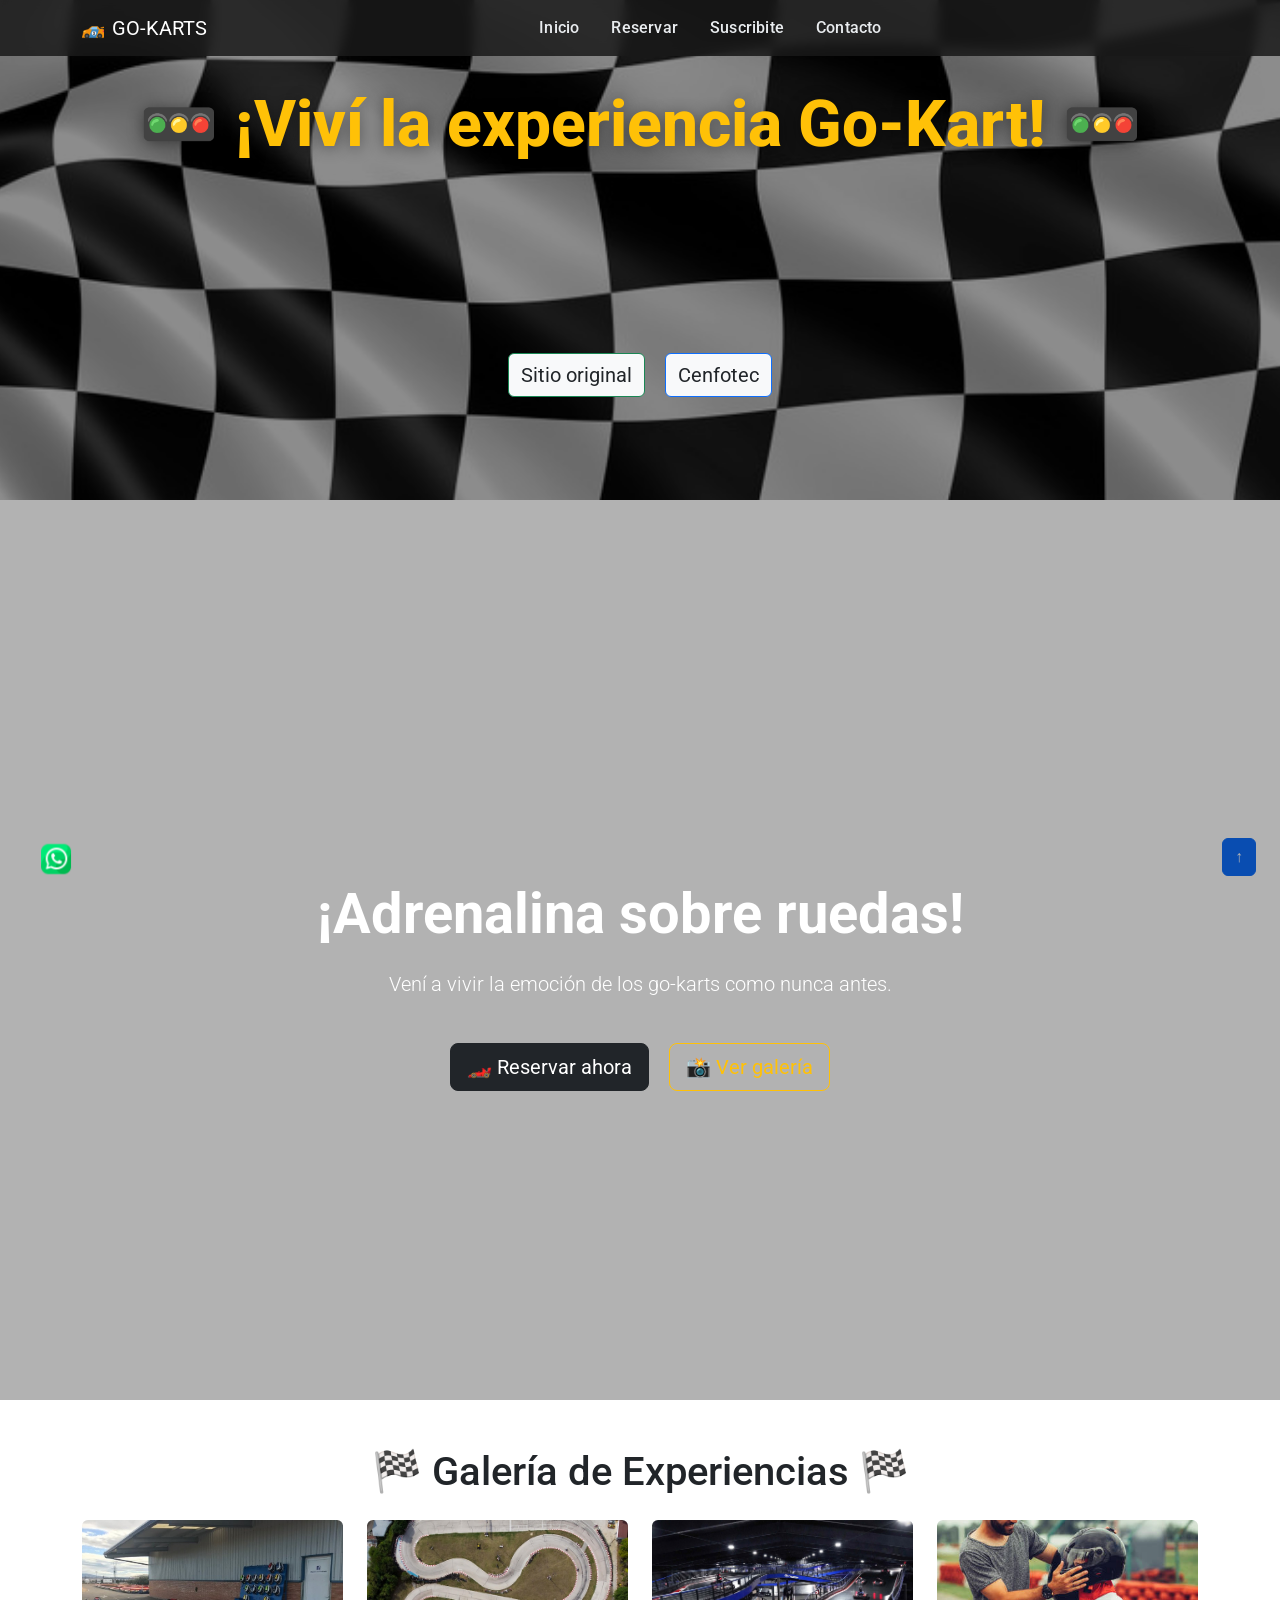
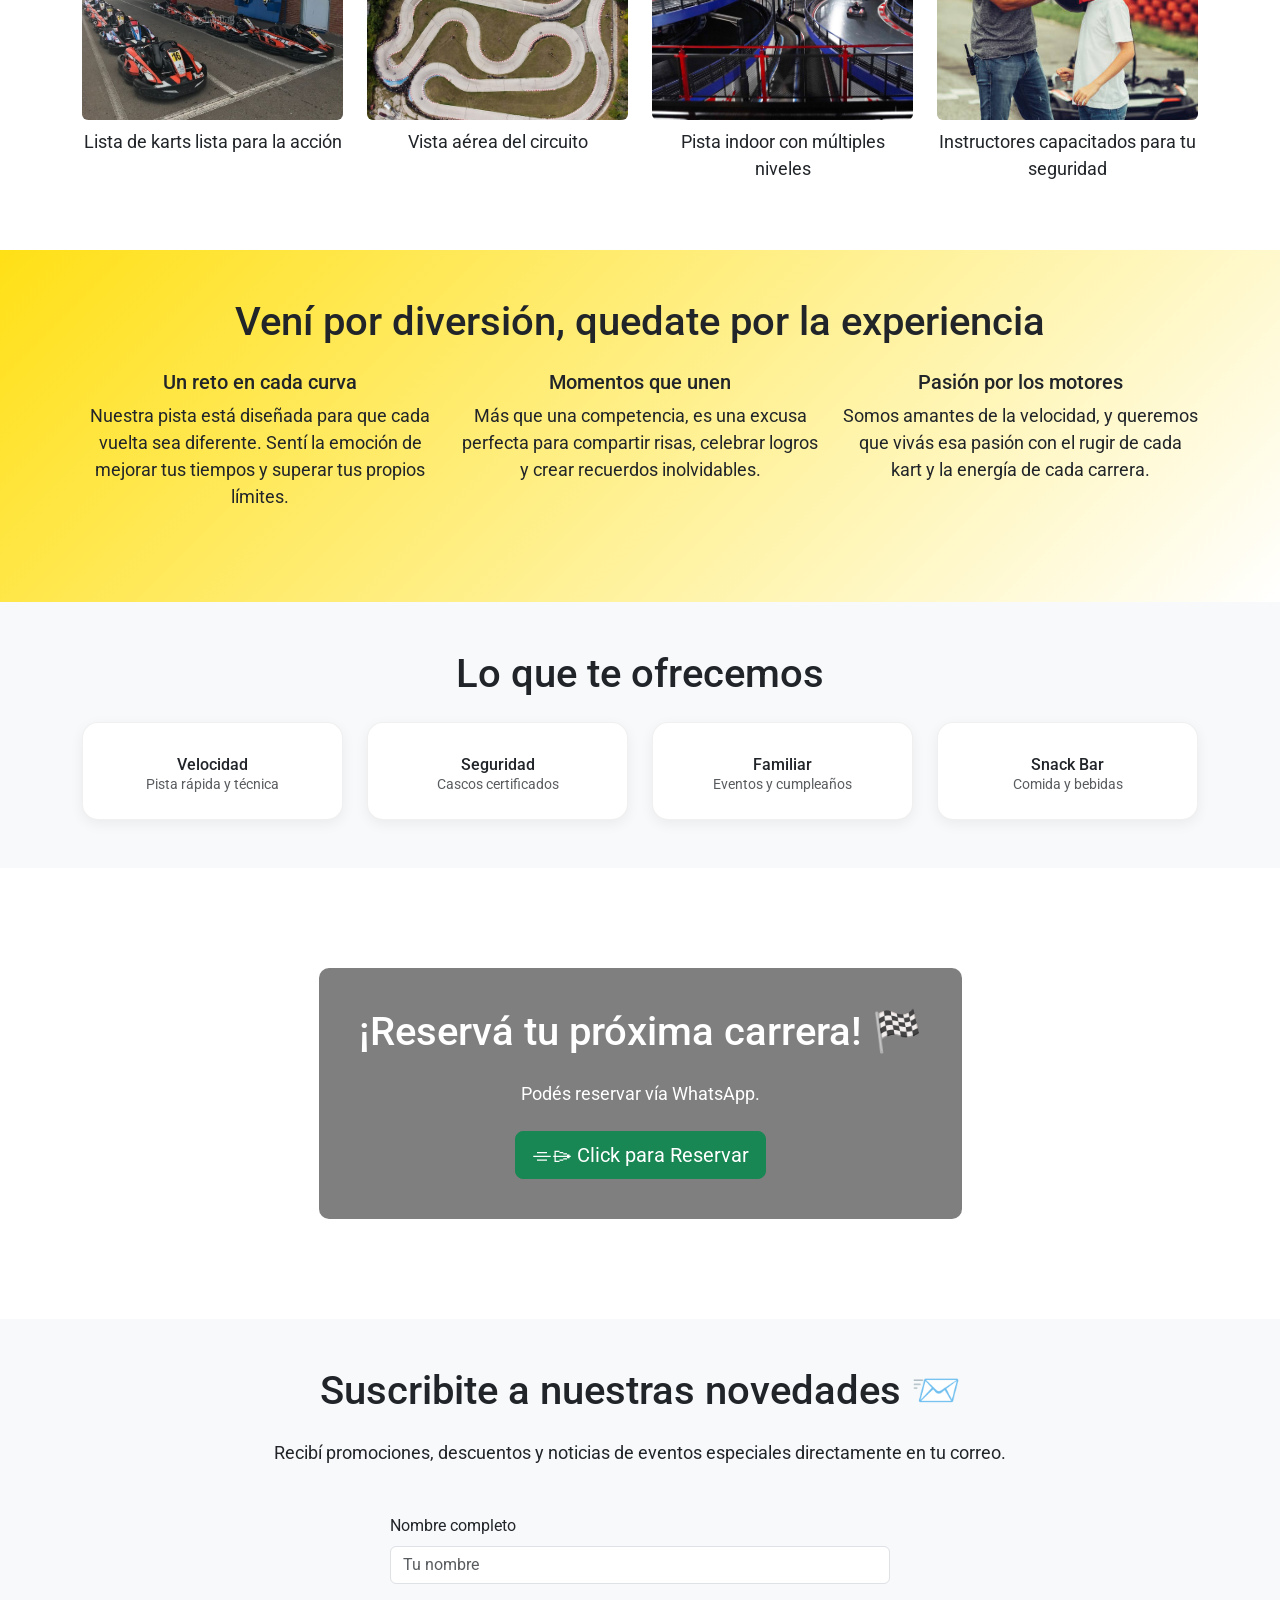
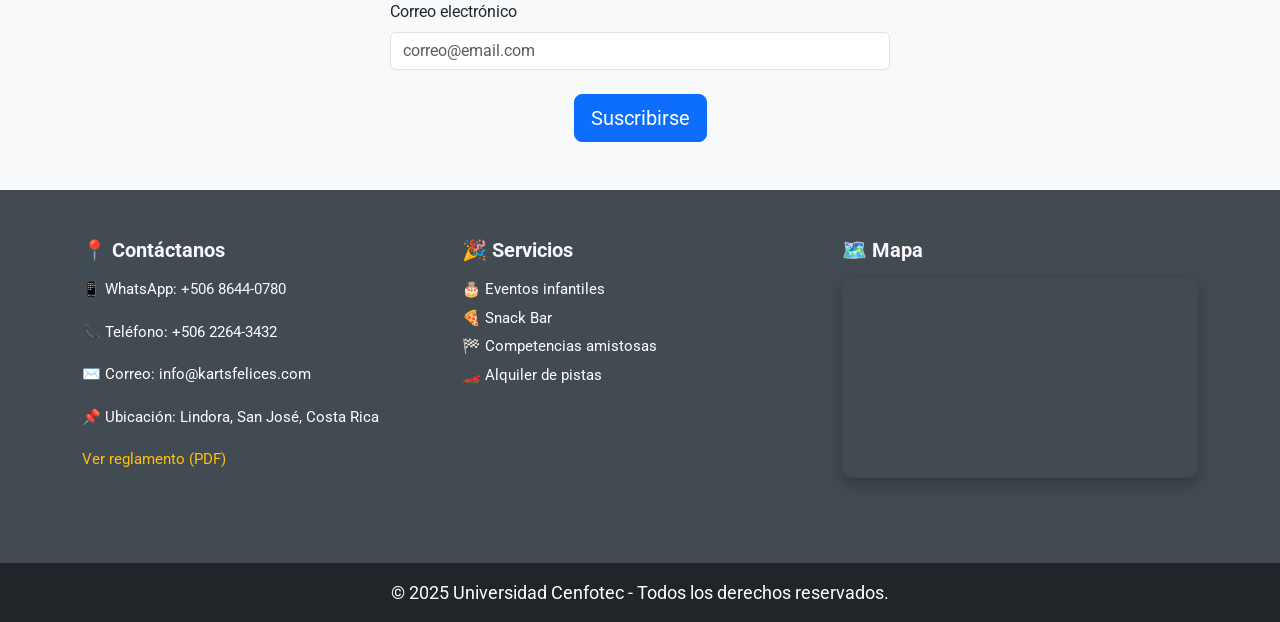
<file: Examen/index.html>
<!DOCTYPE html>
<html lang="es">
<head>
  <meta charset="UTF-8" />
  <meta name="viewport" content="width=device-width, initial-scale=1.0" />
  <title>Examen Go Karts Johnny</title>

  <!-- Favicon -->
  <link href="imagenes/favicon.png" rel="icon" />

  <!-- Bootstrap 5 CSS -->
  <link href="https://cdn.jsdelivr.net/npm/bootstrap@5.3.2/dist/css/bootstrap.min.css" rel="stylesheet" />

  <!-- Animate.css -->
  <link rel="stylesheet" href="https://cdnjs.cloudflare.com/ajax/libs/animate.css/4.1.1/animate.min.css" />

  <!-- Google Font (opcional) -->
  <link href="https://fonts.googleapis.com/css2?family=Roboto&display=swap" rel="stylesheet" />

  <!-- Iconos Unicons -->
  <link rel="stylesheet" href="https://unicons.iconscout.com/release/v4.0.0/css/line.css" />

  <!-- CSS personalizado -->
  <link rel="stylesheet" href="css/estilos.css" />
</head>

<body>

  <!-- NAVBAR (Hamburguesa) -->
  <nav class="navbar navbar-expand-lg navbar-dark bg-dark fixed-top" role="navigation" aria-label="Navegación principal">
    <div class="container">
      <a class="navbar-brand d-flex align-items-center" href="#inicio">
        <img src="imagenes/favicon.png" alt="" width="22" height="22" class="me-2"> GO-KARTS
      </a>

      <button class="navbar-toggler shadow-none" type="button" data-bs-toggle="collapse" data-bs-target="#navbarNav"
        aria-controls="navbarNav" aria-expanded="false" aria-label="Abrir menú">
        <span class="navbar-toggler-icon"></span>
      </button>

      <div class="collapse navbar-collapse justify-content-center" id="navbarNav">
        <ul class="navbar-nav gap-3">
          <li class="nav-item"><a class="nav-link" href="#inicio">Inicio</a></li>
          <li class="nav-item"><a class="nav-link" href="#reservar">Reservar</a></li>
          <li class="nav-item"><a class="nav-link" href="#seccion7">Suscribite</a></li>
          <li class="nav-item"><a class="nav-link" href="#contacto">Contacto</a></li>
        </ul>
      </div>
    </div>
  </nav>

  <!-- HEADER -->
  <header class="text-center p-3 text-warning banner-parallax" id="inicio">
    <h1 class="hero-title wow animate__animated animate__zoomIn">🚥 ¡Viví la experiencia Go-Kart! 🚥</h1>
  </header>

  <!-- Submenú con enlaces externos -->
  <nav class="submenu banner-parallax py-2 text-center">
    <a href="https://lvmgp.com/go-karts/" target="_blank" rel="noopener noreferrer"
       class="btn btn-light btn-outline-success fs-5 text-dark wow animate__animated animate__fadeInLeft">
      Sitio original
    </a>
    <a href="https://ucenfotec.ac.cr/" target="_blank" rel="noopener noreferrer"
       class="btn btn-light btn-outline-primary text-dark fs-5 wow animate__animated animate__fadeInRight">
      Cenfotec
    </a>
  </nav>

  <!-- SECCIÓN 1: Banner con video -->
  <section id="seccion1" class="has-nav position-relative" style="height: 100vh; overflow: hidden;">
    <video autoplay muted loop playsinline
           class="w-100 h-100 object-fit-cover position-absolute top-0 start-0" aria-label="Video de fondo">
      <source src="video/banner.mp4" type="video/mp4" />
    </video>

    <!-- Capa oscura -->
    <div class="position-absolute top-0 start-0 w-100 h-100"
         style="background-color: rgba(0,0,0,0.3); z-index:1;"></div>

    <!-- Contenido -->
    <div class="position-relative text-center text-white d-flex flex-column justify-content-center align-items-center h-100 z-2 wow animate__fadeIn">
      <h2 class="display-4 fw-bold animate__animated animate__fadeInUp">¡Adrenalina sobre ruedas!</h2>
      <p class="lead animate__animated animate__fadeInUp">Vení a vivir la emoción de los go-karts como nunca antes.</p>
      <div class="mt-4 botones-landing">
        <a href="#reservar" class="btn btn-dark btn-lg mx-2 animate__animated animate__bounce animate__fast animate__infinite">🏎️ Reservar ahora</a>
        <a href="#galeria" class="btn btn-outline-warning btn-lg mx-2 wow animate__animated animate__pulse animate__delay-600ms animate__delay-2s">📸 Ver galería</a>
      </div>
    </div>
  </section>

  <!-- GALERÍA -->
  <section id="galeria" class="container my-5">
    <h2 class="text-center mb-4 wow animate__animated animate__fadeInDown animate__delay-400ms">🏁 Galería de Experiencias 🏁</h2>
    <div class="row g-4">
      <div class="col-md-6 col-lg-3 text-center wow animate__animated animate__zoomIn" data-wow-delay="0.1s">
        <img src="imagenes/karts.jpg" alt="Karts listos para arrancar" class="img-fluid rounded galeria-img" loading="lazy" />
        <p class="galeria-caption mt-2">Lista de karts lista para la acción</p>
      </div>
      <div class="col-md-6 col-lg-3 text-center wow animate__animated animate__zoomIn" data-wow-delay="0.2s">
        <img src="imagenes/pista.jpg" alt="Vista aérea del circuito" class="img-fluid rounded galeria-img" loading="lazy" />
        <p class="galeria-caption mt-2">Vista aérea del circuito</p>
      </div>
      <div class="col-md-6 col-lg-3 text-center wow animate__animated animate__zoomIn" data-wow-delay="0.3s">
        <img src="imagenes/pista2.jpg" alt="Pista indoor con múltiples niveles" class="img-fluid rounded galeria-img" loading="lazy" />
        <p class="galeria-caption mt-2">Pista indoor con múltiples niveles</p>
      </div>
      <div class="col-md-6 col-lg-3 text-center wow animate__animated animate__zoomIn" data-wow-delay="0.4s">
        <img src="imagenes/seguridad.jpg" alt="Instructor colocando casco de seguridad" class="img-fluid rounded galeria-img" loading="lazy" />
        <p class="galeria-caption mt-2">Instructores capacitados para tu seguridad</p>
      </div>
    </div>
  </section>

  <!-- ¿POR QUÉ ELEGIRNOS? -->
  <section id="propuesta" class="py-5 text-dark wow animate__animated animate__fadeInUp" 
         style="background: linear-gradient(135deg, #ffe016 0%, #ffffff 100%); color: white;">
    <div class="container text-center">
      <h2 class="mb-4 wow animate__animated animate__zoomIn">Vení por diversión, quedate por la experiencia</h2>
      <div class="row justify-content-center">
        <div class="col-md-4 mb-4 wow animate__animated animate__fadeInRight">
          <h5>Un reto en cada curva</h5>
          <p>Nuestra pista está diseñada para que cada vuelta sea diferente. Sentí la emoción de mejorar tus tiempos y superar tus propios límites.</p>
        </div>
        <div class="col-md-4 mb-4 wow animate__animated animate__fadeInUp">
          <h5>Momentos que unen</h5>
          <p>Más que una competencia, es una excusa perfecta para compartir risas, celebrar logros y crear recuerdos inolvidables.</p>
        </div>
        <div class="col-md-4 mb-4 wow animate__animated animate__fadeInLeft">
          <h5>Pasión por los motores</h5>
          <p>Somos amantes de la velocidad, y queremos que vivás esa pasión con el rugir de cada kart y la energía de cada carrera.</p>
        </div>
      </div>
    </div>
  </section>

    <section id="ventajas" class="py-5 bg-light wow animate__animated animate__fadeInDown">
    <div class="container">
      <h2 class="text-center mb-4">Lo que te ofrecemos</h2>
      <div class="row g-4 text-center wow animate__animated animate__fadeInRight">
        <div class="col-6 col-md-3">
          <div class="icon-card p-4">
            <i class="uil uil-tachometer-fast-alt display-5"></i>
            <h6 class="mt-2 mb-0">Velocidad</h6>
            <p class="text-muted small mb-0">Pista rápida y técnica</p>
          </div>
        </div>
        <div class="col-6 col-md-3 wow animate__animated animate__fadeInLeft">
          <div class="icon-card p-4">
            <i class="uil uil-shield-check display-5"></i>
            <h6 class="mt-2 mb-0">Seguridad</h6>
            <p class="text-muted small mb-0">Cascos certificados</p>
          </div>
        </div>
        <div class="col-6 col-md-3 wow animate__animated animate__fadeInRight">
          <div class="icon-card p-4">
            <i class="uil uil-users-alt display-5"></i>
            <h6 class="mt-2 mb-0">Familiar</h6>
            <p class="text-muted small mb-0">Eventos y cumpleaños</p>
          </div>
        </div>
        <div class="col-6 col-md-3 wow animate__animated animate__fadeInRight">
          <div class="icon-card p-4">
            <i class="uil uil-coffee display-5"></i>
            <h6 class="mt-2 mb-0">Snack Bar</h6>
            <p class="text-muted small mb-0">Comida y bebidas</p>
          </div>
          </div>
        </div>
      </div>
    </section>



  <!-- RESERVAR (Parallax) -->
  <section id="reservar" class="parallax-cita">
    <div class="contenido-cita">
      <h2 class="mb-4 wow animate__animated animate__zoomIn">¡Reservá tu próxima carrera! 🏁</h2>
      <p class="mb-4 wow animate__animated animate__pulse animate__infinite">Podés reservar vía WhatsApp.</p>
      <a href="https://wa.me/50686440780" target="_blank" rel="noopener noreferrer"
         class="btn btn-success btn-lg mx-2 wow animate__animated animate__bounce" aria-label="Abrir WhatsApp para reservar">
        ⌯⌲ Click para Reservar
      </a>
    </div>
  </section>

  <!-- SUSCRIPCIÓN -->
  <section id="seccion7" class="py-5 bg-light">
    <div class="container">
      <h2 class="text-center mb-4 wow animate__animated animate__zoomIn">Suscribite a nuestras novedades 📨</h2>
      <p class="text-center mb-5 wow animate__animated animate__fadeInDown">Recibí promociones, descuentos y noticias de eventos especiales directamente en tu correo.</p>

      <form class="mx-auto" style="max-width: 500px;">
        <div class="mb-3 wow animate__animated animate__fadeInLeft">
          <label for="nombre" class="form-label">Nombre completo</label>
          <input type="text" class="form-control" id="nombre" placeholder="Tu nombre" />
        </div>
        <div class="mb-4 wow animate__animated animate__fadeInRight">
          <label for="correo" class="form-label">Correo electrónico</label>
          <input type="email" class="form-control" id="correo" placeholder="correo@email.com" />
        </div>
        <div class="text-center">
          <button type="button" class="btn btn-primary btn-lg wow animate__animated animate__pulse animate__infinite">Suscribirse</button>
        </div>
      </form>
    </div>
  </section>


  <!-- WhatsApp flotante -->
  <a href="https://wa.me/50686440780" class="whatsapp-float" target="_blank" rel="noopener noreferrer"
     title="¿Tenés dudas? Escribinos por WhatsApp" aria-label="Abrir chat de WhatsApp">
    <img src="imagenes/whatsapp.png" alt="WhatsApp" width="30" height="30" />
  </a>

  <!-- CONTACTO E INFO FINAL + MAPA -->
  <!-- 5) CONTÁCTENOS (info + redes + PDF + mapa) -->
  <section id="contacto" class="info-final py-5 text-white">
    <div class="container">
      <div class="row text-center text-md-start">
        <div class="col-md-4 mb-4 wow animate__animated animate__pulse">
          <h5 class="fw-bold">📍 Contáctanos</h5>
          <p>📱 WhatsApp: <a href="https://wa.me/50686440780" class="link-light">+506 8644-0780</a></p>
          <p>📞 Teléfono: +506 2264-3432</p>
          <p>✉️ Correo: info@kartsfelices.com</p>
          <p>📌 Ubicación: Lindora, San José, Costa Rica</p>
          <p class="mt-3">
            <a href="pdf/reglamento.pdf" target="_blank" class="btn-warning btn-sm">
              Ver reglamento (PDF)
            </a>
          </p>
        </div>

        <div class="col-md-4 mb-4 wow animate__animated animate__pulse">
          <h5 class="fw-bold">🎉 Servicios</h5>
          <ul class="list-unstyled">
            <li>🎂 Eventos infantiles</li>
            <li>🍕 Snack Bar</li>
            <li>🏁 Competencias amistosas</li>
            <li>🏎️ Alquiler de pistas</li>
          </ul>
          <div class="redes-sociales mt-3">
            <a href="https://www.facebook.com/" target="_blank"><i class="uil uil-facebook"></i></a>
            <a href="https://www.instagram.com/accounts/login/" target="_blank"><i class="uil uil-instagram"></i></a>
            <a href="https://www.youtube.com/" target="_blank"><i class="uil uil-youtube"></i></a>
          </div>
        </div>

        <div class="col-md-4 mb-4 wow animate__animated animate__pulse">
          <h5 class="fw-bold">🗺️ Mapa</h5>
          <div class="map-responsive">
            <iframe
              src="https://www.google.com/maps/embed?pb=!1m18!1m12!1m3!1d2270.077906846478!2d-84.19808778472708!3d9.961348496851498!2m3!1f0!2f0!3f0!3m2!1i1024!2i768!4f13.1!3m3!1m2!1s0x8fa0f942820a6bd1%3A0xa93059c8765a486d!2sFonseca%20Indoor%20Karting%20FIK!5e0!3m2!1ses!2scr!4v1751508221016!5m2!1ses!2scr"
              frameborder="0" allowfullscreen="" loading="lazy" referrerpolicy="no-referrer-when-downgrade">
            </iframe>
          </div>
        </div>
      </div>
    </div>
  </section>

  <!-- FOOTER -->
  <footer class="text-center text-white bg-dark p-3">
    <p class="mb-0">© 2025 Universidad Cenfotec - Todos los derechos reservados.</p>
  </footer>

  <!-- ScrollTop -->
  <a href="#" class="btn btn-primary position-fixed bottom-0 end-0 m-4" id="btn-scrolltop" aria-label="Volver arriba">↑</a>

  <!-- Bootstrap Bundle + WOW -->
  <script src="https://cdn.jsdelivr.net/npm/bootstrap@5.3.2/dist/js/bootstrap.bundle.min.js"></script>
  <script src="https://cdnjs.cloudflare.com/ajax/libs/wow/1.1.2/wow.min.js"></script>
  <script>
    new WOW().init();
    document.getElementById('btn-scrolltop').addEventListener('click', (e) => {
      e.preventDefault();
      window.scrollTo({ top: 0, behavior: 'smooth' });
    });
  </script>
</body>
</html>
</file>
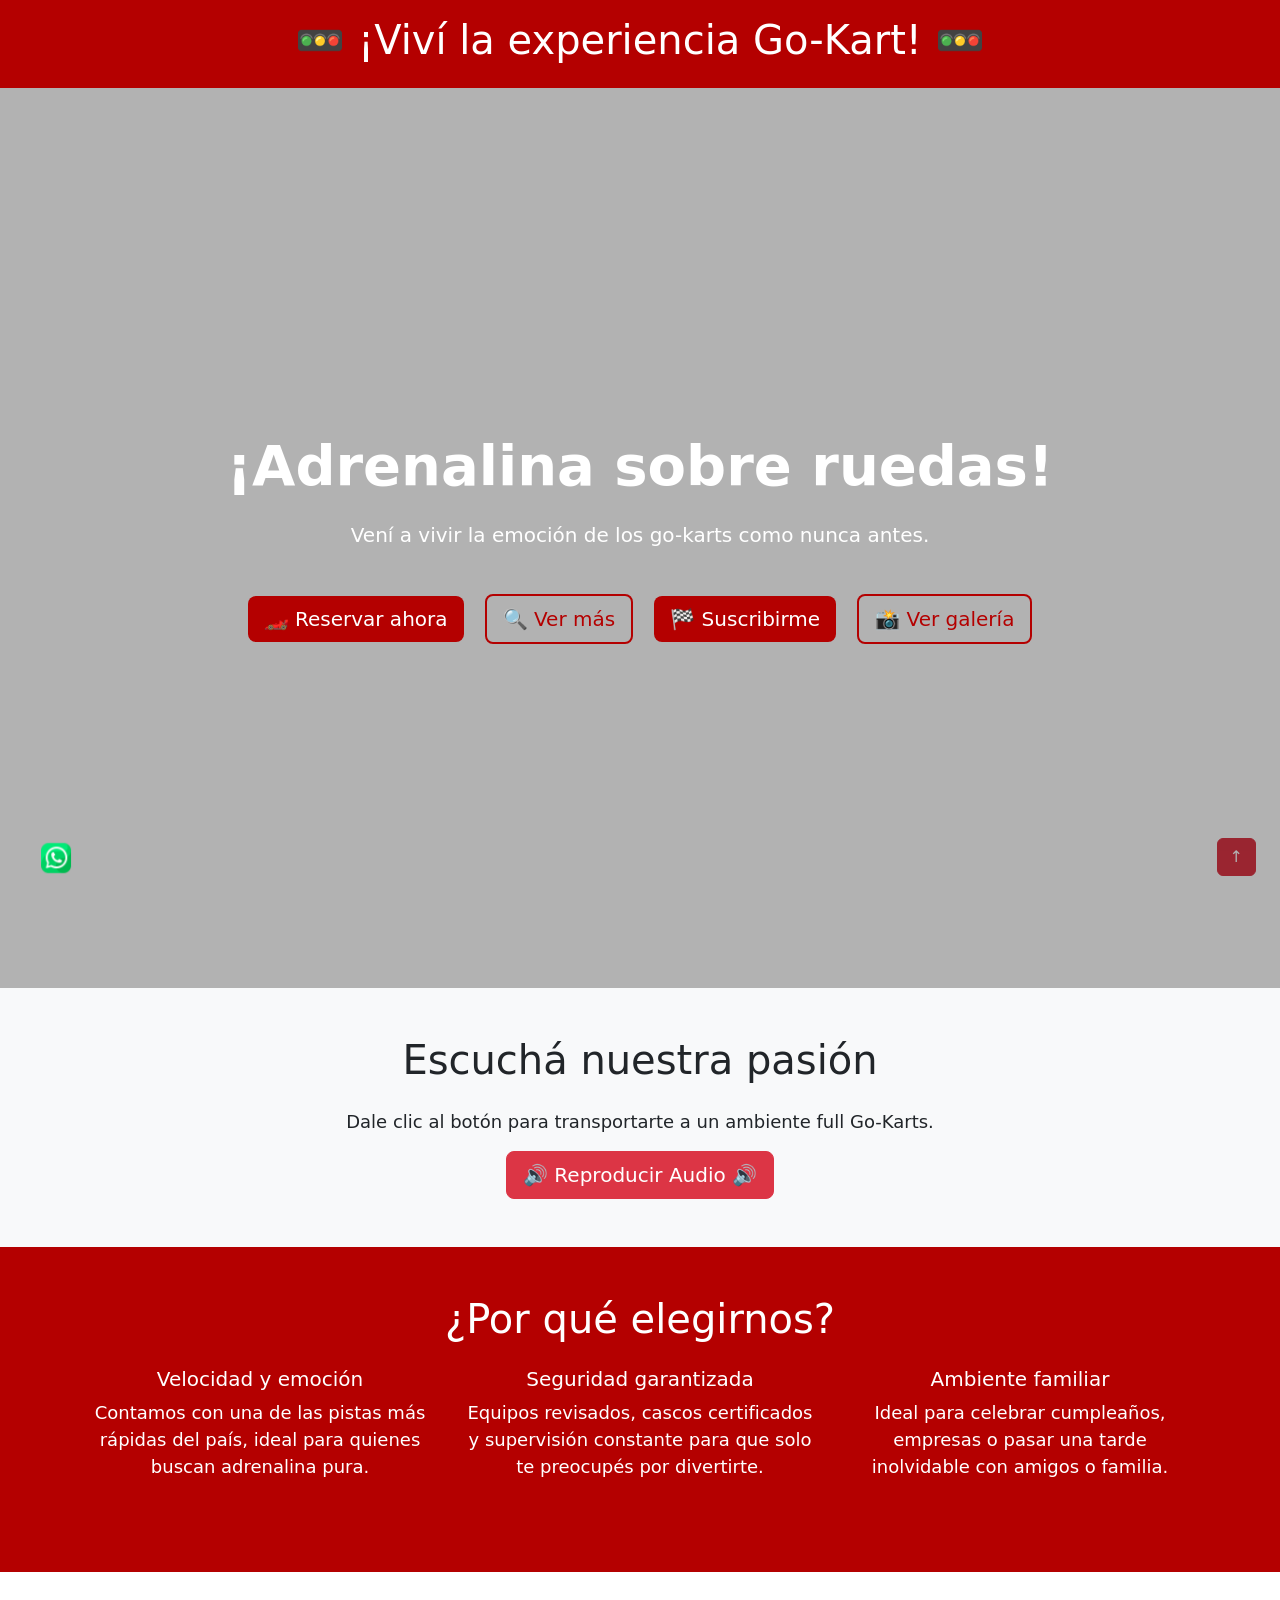
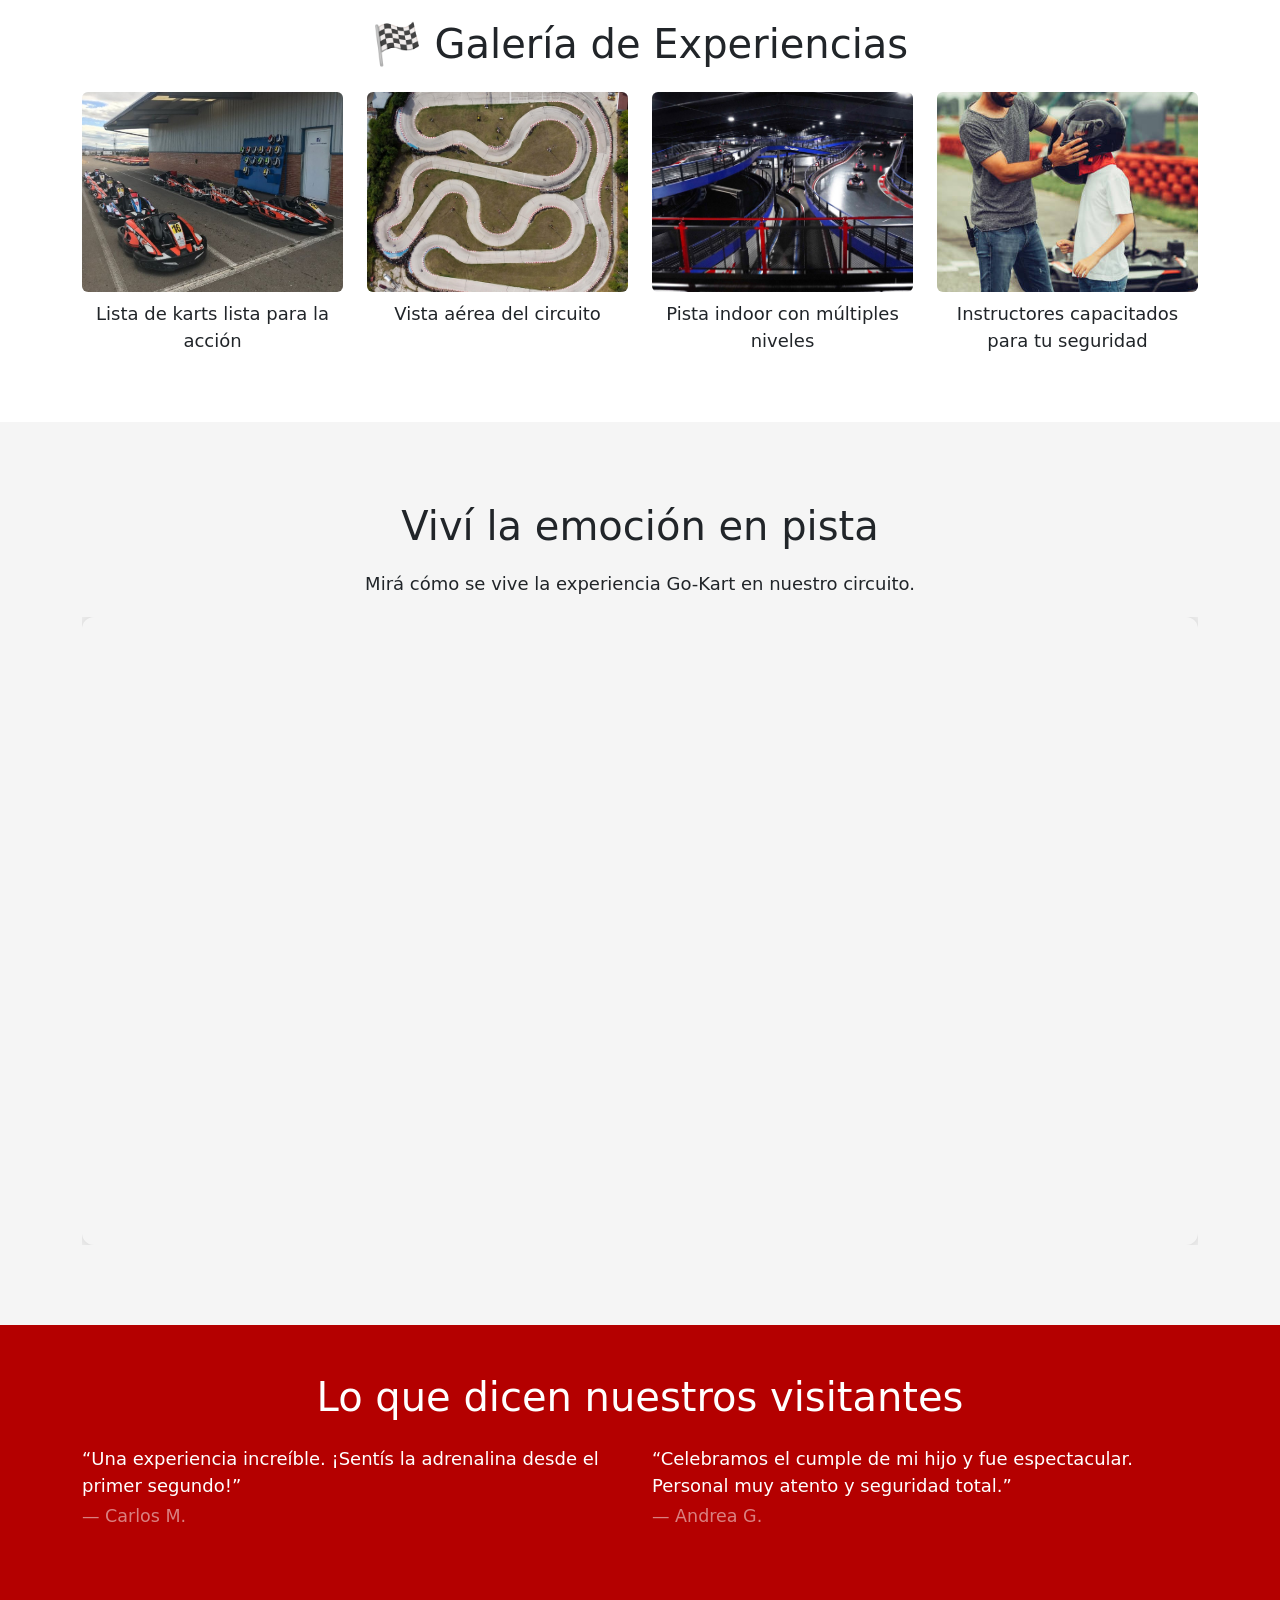
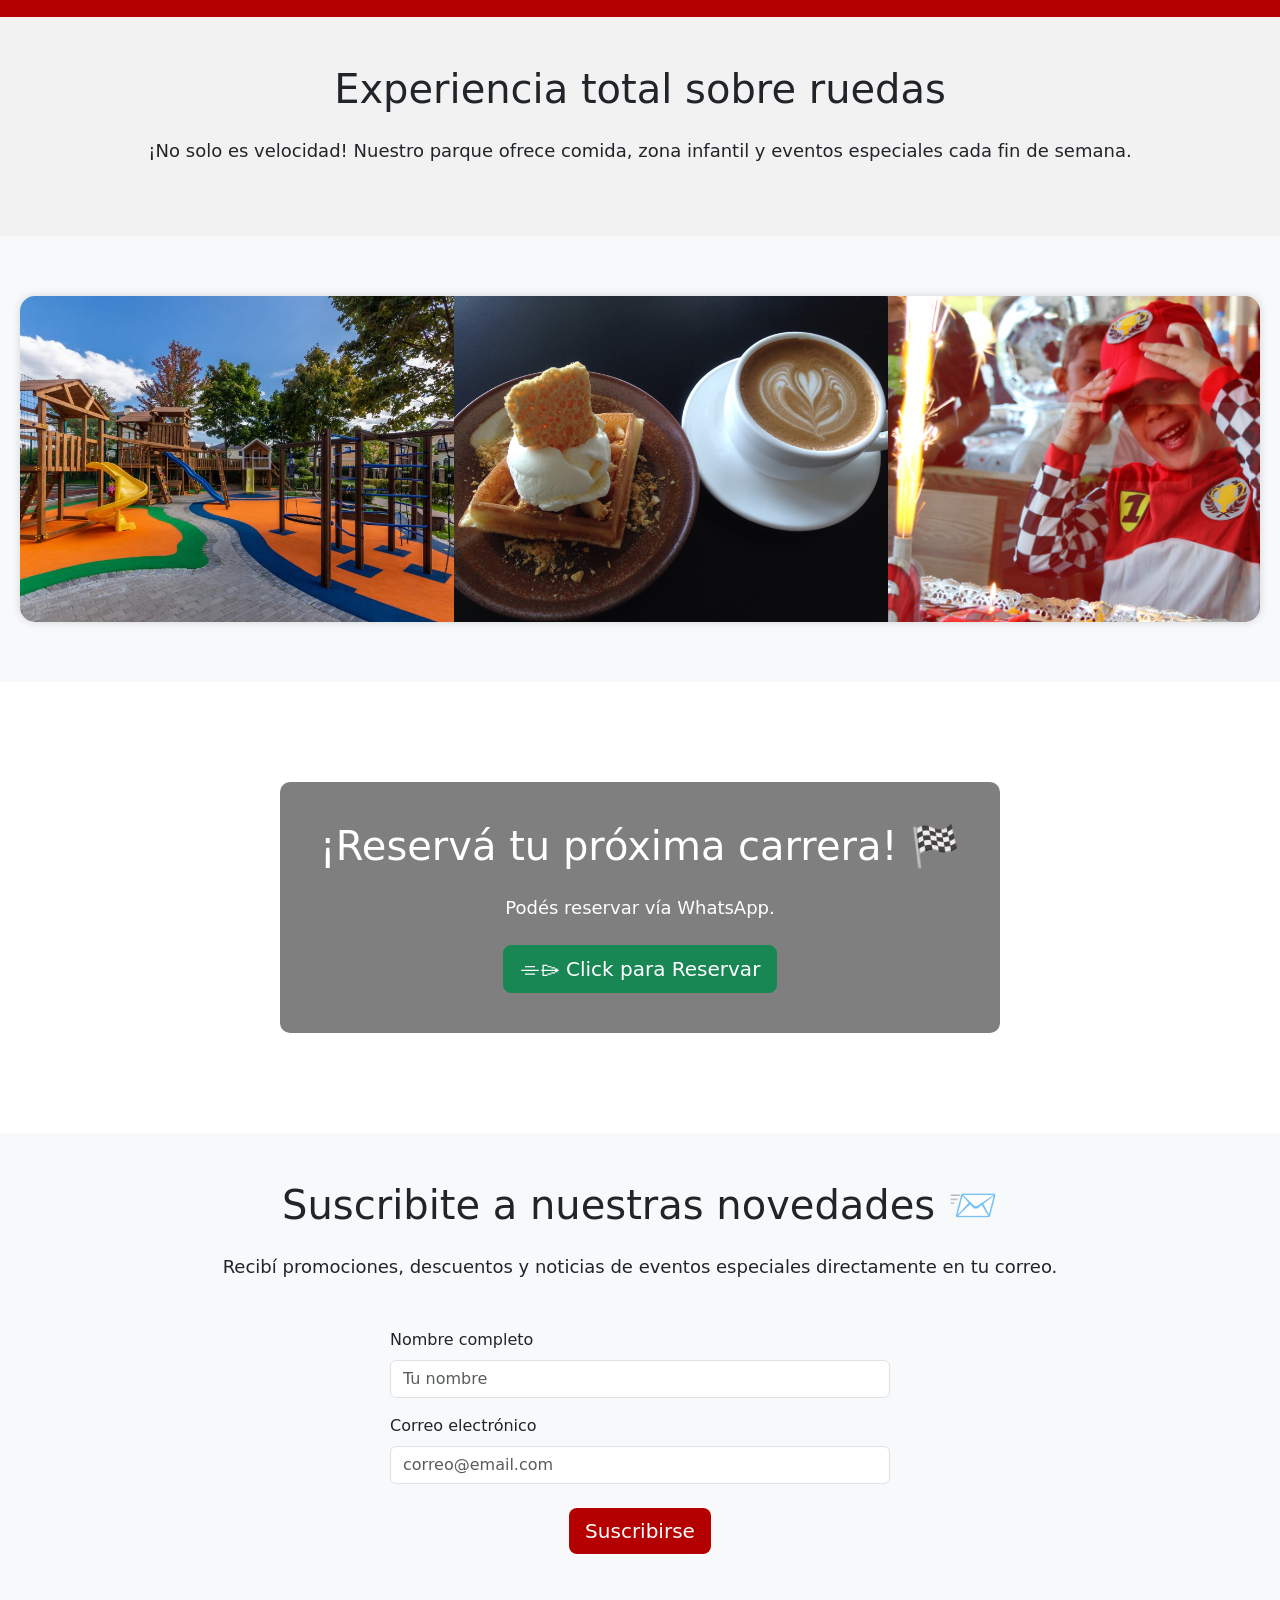
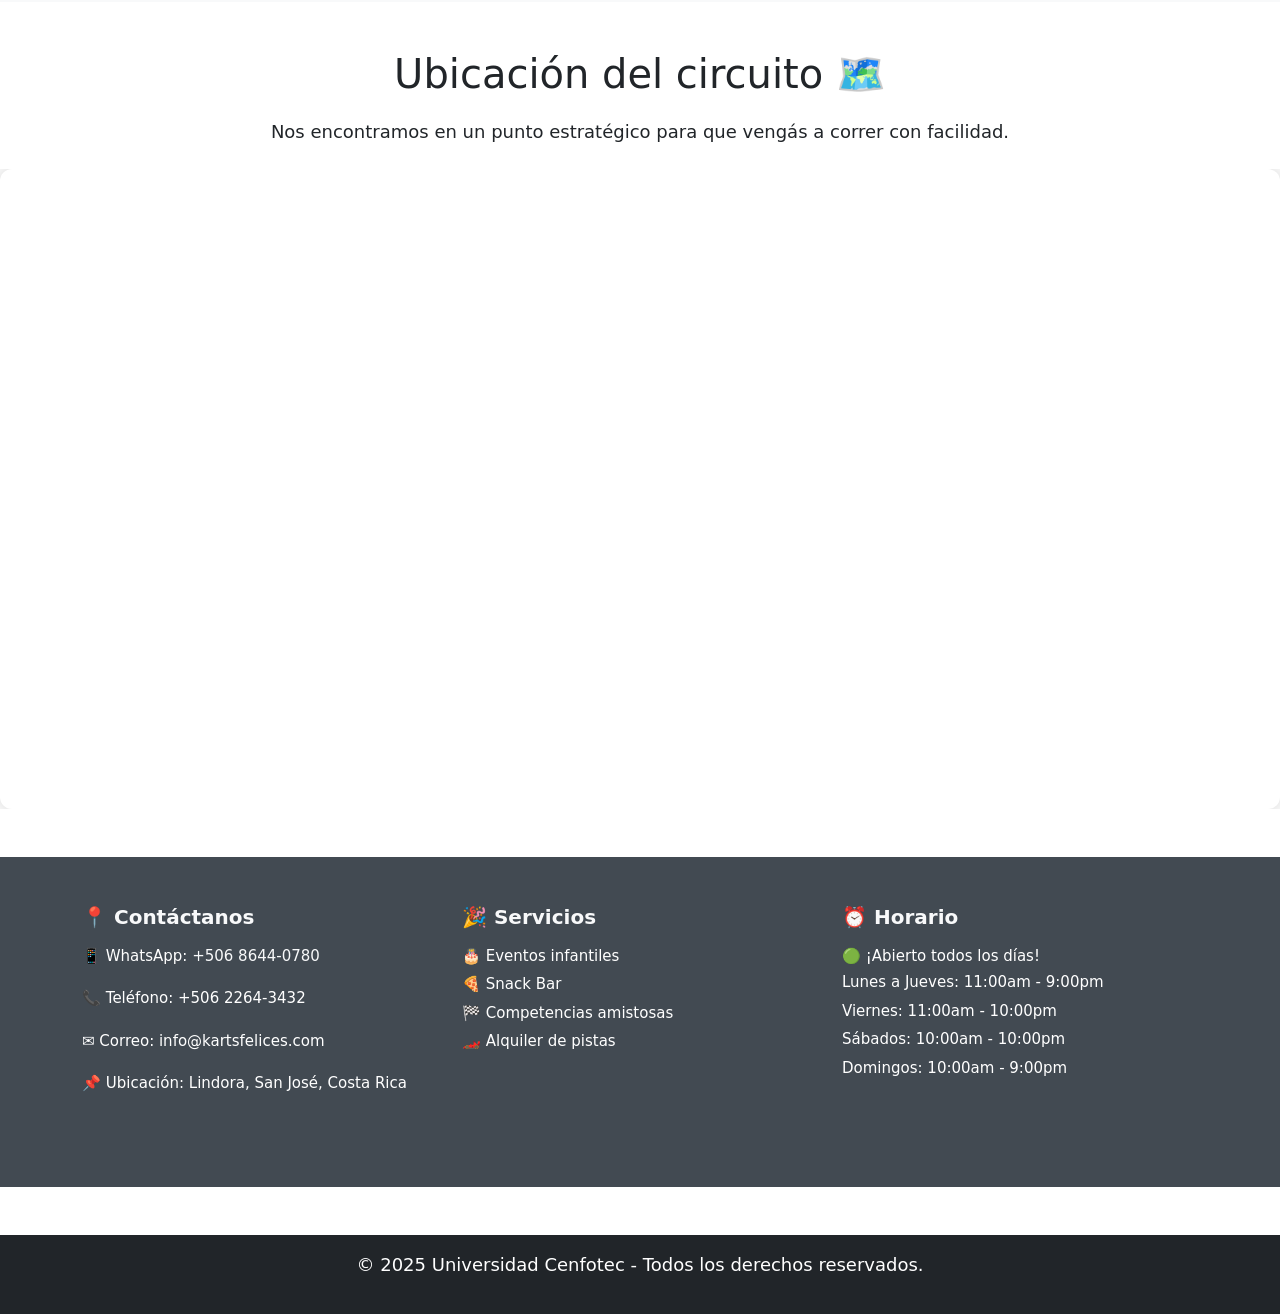
<file: Tarea3/index.html>
<!DOCTYPE html>
<html lang="es">
<head>
  <meta charset="UTF-8">
  <meta name="viewport" content="width=device-width, initial-scale=1.0">
  <title>Landing Page Go Karts Johnny</title>
  <!-- Favicon -->
  <link href="imagenes/favicon.png" rel="icon">
  <!-- Bootstrap 5 -->
  <link href="https://cdn.jsdelivr.net/npm/bootstrap@5.3.2/dist/css/bootstrap.min.css" rel="stylesheet">
  <!-- Animate.css -->
  <link rel="stylesheet" href="https://cdnjs.cloudflare.com/ajax/libs/animate.css/4.1.1/animate.min.css">
  
  <!-- CSS personalizado -->
  <link rel="stylesheet" href="css/estilos.css">
</head>
<body>

  <!-- HEADER -->
  <header class="text-center p-3 text-white bg-rojo">
    <h1 class="animate__animated animate__fadeInDown">🚥 ¡Viví la experiencia Go-Kart! 🚥</h1>
  </header>

  <!-- SECCIONES -->
    <section id="seccion1" class="position-relative" style="height: 100vh; overflow: hidden;">
    <!-- Video de fondo -->
    <video autoplay muted loop playsinline class="w-100 h-100 object-fit-cover position-absolute top-0 start-0">
        <source src="video/banner.mp4" type="video/mp4">
        
    </video>

    <!-- Capa oscura -->
    <div class="position-absolute top-0 start-0 w-100 h-100" style="background-color: rgba(0,0,0,0.3); z-index:1;"></div>

    <!-- Contenido del banner -->
    <div class="position-relative text-center text-white d-flex flex-column justify-content-center align-items-center h-100 z-2 wow animate__fadeIn">
        <h2 class="display-4 fw-bold wow animate__animated animate__fadeInUp">¡Adrenalina sobre ruedas!</h2>
        <p class="lead wow animate__animated animate__fadeInUp">Vení a vivir la emoción de los go-karts como nunca antes.</p>
        <div class="mt-4 botones-landing">
        <a href="#reservar" class="btn btn-rojo btn-lg mx-2 animate__animated animate__bounce animate__fast animate__infinite">🏎️ Reservar ahora</a>
        <a href="#seccion5" class="btn btn-outline-rojo btn-lg mx-2 wow animate__animated animate__slideInLeft animate__delay-300ms">🔍 Ver más</a>
        <a href="#seccion7" class="btn btn-rojo btn-lg mx-2 wow animate__animated animate__fadeIn animate__delay-1s">🏁 Suscribirme</a>
        <a href="#galeria" class="btn btn-outline-rojo btn-lg mx-2 wow animate__animated animate__pulse animate__delay-600ms animate__delay-2s">📸 Ver galería</a>
        </div>
    </div>
    </section>

    <section id="seccion2" class="text-center py-5 bg-light">
        <div class="container">
            <h2 class="mb-4 wow animate__animated animate__fadeInUp">Escuchá nuestra pasión</h2>
            <p class="mb-3 wow animate__animated animate__fadeInDown ">Dale clic al botón para transportarte a un ambiente full Go-Karts.</p>

            <button id="btn-audio" class="btn btn-danger btn-lg animate__animated animate__pulse animate__infinite">
            🔊 Reproducir Audio 🔊
            </button>

            <audio id="audio" src="audio/audio-promocional.mp3"></audio>
        </div>
    </section>

      <section id="seccion3" class="py-5 text-white" style="background-color: #b40000;">
        <div class="container text-center">
          <h2 class="mb-4 wow animate__animated animate__fadeInUp">¿Por qué elegirnos?</h2>
          <div class="row">
            <div class="col-md-4 mb-4 wow animate__animated animate__fadeInLeft">
              <h5>Velocidad y emoción</h5>
              <p>Contamos con una de las pistas más rápidas del país, ideal para quienes buscan adrenalina pura.</p>
            </div>
            <div class="col-md-4 mb-4 wow animate__animated animate__fadeInUp">
              <h5>Seguridad garantizada</h5>
              <p>Equipos revisados, cascos certificados y supervisión constante para que solo te preocupés por divertirte.</p>
            </div>
            <div class="col-md-4 mb-4 wow animate__animated animate__fadeInRight">
              <h5>Ambiente familiar</h5>
              <p>Ideal para celebrar cumpleaños, empresas o pasar una tarde inolvidable con amigos o familia.</p>
            </div>
          </div>
        </div>
      </section>

      <section id="galeria" class="container my-5">
        <h2 class="text-center mb-4 wow animate__animated animate__fadeInDown animate__delay-400ms">🏁 Galería de Experiencias</h2>
        <div class="row g-4">

          <!-- Imagen 1 -->
          <div class="col-md-6 col-lg-3 text-center wow animate__animated animate__zoomIn animate__delay-300ms">
            <img src="imagenes/karts.jpg" alt="Karts" class="img-fluid rounded galeria-img">
            <p class="galeria-caption mt-2">Lista de karts lista para la acción</p>
          </div>

          <!-- Imagen 2 -->
          <div class="col-md-6 col-lg-3 text-center wow animate__animated animate__zoomIn animate__delay-300ms">
            <img src="imagenes/pista.jpg" alt="Vista aérea de la pista" class="img-fluid rounded galeria-img">
            <p class="galeria-caption mt-2 ">Vista aérea del circuito</p>
          </div>

          <!-- Imagen 3 -->
          <div class="col-md-6 col-lg-3 text-center wow animate__animated animate__zoomIn animate__delay-300ms">
            <img src="imagenes/pista2.jpg" alt="Pista indoor moderna" class="img-fluid rounded galeria-img">
            <p class="galeria-caption mt-2">Pista indoor con múltiples niveles</p>
          </div>

          <!-- Imagen 4 -->
          <div class="col-md-6 col-lg-3 text-center wow animate__animated animate__zoomIn animate__delay-300ms">
            <img src="imagenes/seguridad.jpg" alt="Instructor colocando casco" class="img-fluid rounded galeria-img">
            <p class="galeria-caption mt-2">Instructores capacitados para tu seguridad</p>
          </div>

        </div>
      </section>

      <section class="video-section">
        <div class="container text-center">
          <h2 class="wow animate__animated animate__fadeInUp">Viví la emoción en pista</h2>
          <p class="wow animate__animated animate__fadeInDown">Mirá cómo se vive la experiencia Go-Kart en nuestro circuito.</p>
          <div class="video-container wow animate__animated animate__fadeInUp">
            <iframe width="560" height="315" src="https://www.youtube.com/embed/C1D__rrM2os?si=mMx0Cg1nkQncCYg7" title="YouTube video player" frameborder="0" allow="accelerometer; autoplay; clipboard-write; encrypted-media; gyroscope; picture-in-picture; web-share" referrerpolicy="strict-origin-when-cross-origin" allowfullscreen></iframe>
          </div>
        </div>
      </section>

      <section id="seccion5" class="py-5 text-white" style="background-color: #b40000;">
        <div class="container">
          <h2 class="text-center mb-4 wow animate__animated animate__fadeInUp">Lo que dicen nuestros visitantes</h2>
          <div class="row">
            <div class="col-md-6 mb-4 wow animate__animated animate__fadeInLeft">
              <blockquote class="blockquote">
                <p>“Una experiencia increíble. ¡Sentís la adrenalina desde el primer segundo!”</p>
                <footer class="blockquote-footer text-white-50">Carlos M.</footer>
              </blockquote>
            </div>
            <div class="col-md-6 mb-4 wow animate__animated animate__fadeInRight">
              <blockquote class="blockquote">
                <p>“Celebramos el cumple de mi hijo y fue espectacular. Personal muy atento y seguridad total.”</p>
                <footer class="blockquote-footer text-white-50">Andrea G.</footer>
              </blockquote>
            </div>
          </div>
        </div>
      </section>

      <section id="seccion6" class="py-5 bg-metal">
        <div class="container text-center">
          <h2 class="mb-4 wow animate__animated animate__fadeInDown">Experiencia total sobre ruedas</h2>
          <p class="mb-4 wow animate__animated animate__zoomInLeft">¡No solo es velocidad! Nuestro parque ofrece comida, zona infantil y eventos especiales cada fin de semana.</p>
        </div>
      </section>

      <section id="experiencia" class="seccion-experiencia">
      
        <div class="carrusel">
          <div class="carrusel-track">
            <img src="imagenes/zonainfantil.jpg" alt="Zona Infantil" class="carrusel-img">
            <img src="imagenes/cafe.jpg" alt="Café y postres" class="carrusel-img">
            <img src="imagenes/envento.png" alt="Evento especial" class="carrusel-img">
          </div>
        </div>
      </section>

      <section id="reservar" class="parallax-cita">
        <div class="contenido-cita">
          <h2 class="mb-4 wow animate__animated animate__fadeInUp">¡Reservá tu próxima carrera! 🏁</h2>
          <p class="mb-4 wow animate__animated animate__pulse animate__infinite">Podés reservar vía WhatsApp.</p>
          <a href="https://wa.me/50686440780" target="_blank" class="btn btn-success btn-lg mx-2 wow animate__animated animate__bounce">
            ⌯⌲ Click para Reservar
          </a>
        </div>
      </section>

      <section id="seccion7" class="py-5 bg-light">
        <div class="container">
          <h2 class="text-center mb-4 wow animate__animated animate__fadeInUp">Suscribite a nuestras novedades 📨</h2>
          <p class="text-center mb-5 wow animate__animated animate__fadeInDown">Recibí promociones, descuentos y noticias de eventos especiales directamente en tu correo.</p>

          <form class="mx-auto" style="max-width: 500px;">
            <div class="mb-3 wow animate__animated animate__fadeInLeft">
              <label for="nombre" class="form-label">Nombre completo</label>
              <input type="text" class="form-control" id="nombre" placeholder="Tu nombre">
            </div>
            <div class="mb-4 wow animate__animated animate__fadeInRight">
              <label for="correo" class="form-label">Correo electrónico</label>
              <input type="email" class="form-control" id="correo" placeholder="correo@email.com">
            </div>
            <div class="text-center">
              <button type="button" class="btn btn-rojo btn-lg wow animate__animated animate__pulse animate__infinite">Suscribirse</button>
            </div>
          </form>
        </div>
      </section>


      <section id="seccion8" class="py-5">
        <div class="container text-center mb-4">
          <h2 class="wow animate__animated animate__fadeInUp">Ubicación del circuito 🗺️</h2>
          <p class="wow animate__animated animate__fadeInLeft"> Nos encontramos en un punto estratégico para que vengás a correr con facilidad.</p>
        </div>
        
        <div class="map-responsive wow animate__animated animate__fadeIn" data-wow-delay="0.2s">
          <iframe src="https://www.google.com/maps/embed?pb=!1m18!1m12!1m3!1d2270.077906846478!2d-84.19808778472708!3d9.961348496851498!2m3!1f0!2f0!3f0!3m2!1i1024!2i768!4f13.1!3m3!1m2!1s0x8fa0f942820a6bd1%3A0xa93059c8765a486d!2sFonseca%20Indoor%20Karting%20FIK!5e0!3m2!1ses!2scr!4v1751508221016!5m2!1ses!2scr" 
            frameborder="0"
            allowfullscreen=""
            loading="lazy"
            referrerpolicy="no-referrer-when-downgrade">
            </iframe>
            </div>
      </section>


      <a href="https://wa.me/50686440780" 
        class="whatsapp-float" 
        target="_blank" 
        title="¿Tienes dudas? Escribinos por WhatsApp">
        <img src="imagenes/whatsapp.png" alt="WhatsApp" width="30" height="30">
      </a>

    <section class="info-final py-5 text-white">
      <div class="container">
        <div class="row text-center text-md-start">
          <div class="col-md-4 mb-4">
            <h5 class="fw-bold">📍 Contáctanos</h5>
            <p>📱 WhatsApp: <a href="https://wa.me/50686440780" class="link-light">+506 8644-0780</a></p>
            <p>📞 Teléfono: +506 2264-3432</p>
            <p>✉️ Correo: info@kartsfelices.com</p>
            <p>📌 Ubicación: Lindora, San José, Costa Rica</p>
          </div>
          <div class="col-md-4 mb-4">
            <h5 class="fw-bold">🎉 Servicios</h5>
            <ul class="list-unstyled">
              <li>🎂 Eventos infantiles</li>
              <li>🍕 Snack Bar</li>
              <li>🏁 Competencias amistosas</li>
              <li>🏎️ Alquiler de pistas</li>
            </ul>
          </div>
          <div class="col-md-4 mb-4">
            <h5 class="fw-bold">⏰ Horario</h5>
            <p class="mb-1">🟢 ¡Abierto todos los días!</p>
            <ul class="list-unstyled">
              <li>Lunes a Jueves: 11:00am - 9:00pm</li>
              <li>Viernes: 11:00am - 10:00pm</li>
              <li>Sábados: 10:00am - 10:00pm</li>
              <li>Domingos: 10:00am - 9:00pm</li>
            </ul>
          </div>
        </div>
      </div>
    </section>

  <!-- FOOTER -->
  <footer class="text-center text-white bg-dark p-3 mt-5">
    <p>© 2025 Universidad Cenfotec - Todos los derechos reservados.</p>
  </footer>

  <!-- Botón ScrollTop -->
  <a href="#" class="btn btn-danger position-fixed bottom-0 end-0 m-4" id="btn-scrolltop">↑</a>

  <!-- Scripts -->
  <script src="https://cdn.jsdelivr.net/npm/bootstrap@5.3.2/dist/js/bootstrap.bundle.min.js"></script>
  <script src="https://cdnjs.cloudflare.com/ajax/libs/wow/1.1.2/wow.min.js"></script>
  <script>
    new WOW().init();

    // ScrollTop
    const btn = document.getElementById('btn-scrolltop');
    btn.addEventListener('click', () => window.scrollTo({ top: 0, behavior: 'smooth' }));
  </script>

  <script>
  document.getElementById('btn-audio').addEventListener('click', () => {
    const audio = document.getElementById('audio');
    audio.play();
  });
</script>
</body>
</html>
</file>
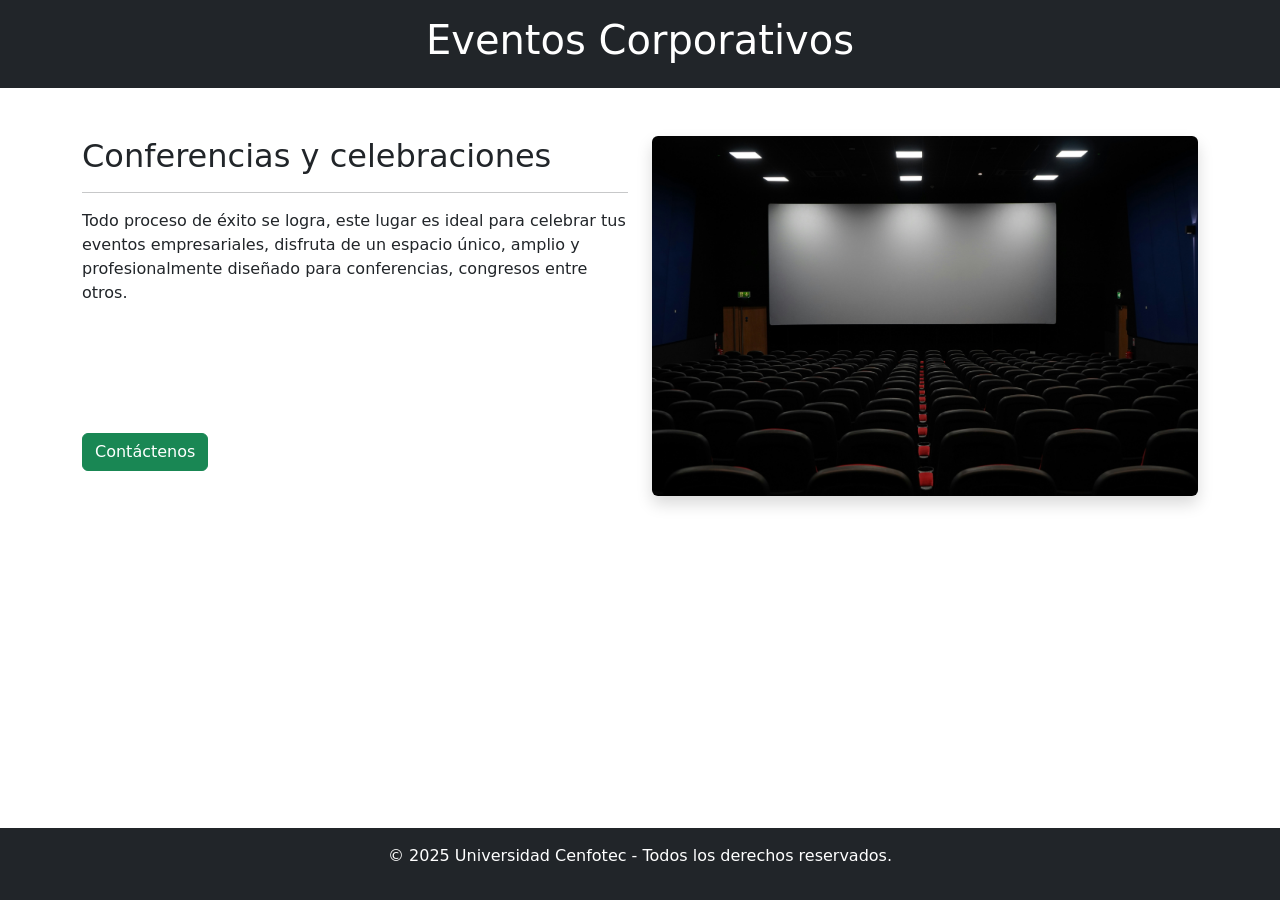
<file: Tarea2/reto1.html>
<!DOCTYPE html>
<html lang="es">
<head>
  <meta charset="UTF-8">
  <meta name="viewport" content="width=device-width, initial-scale=1">
  <title>Reto 1</title>
  <link href="imagenes/favicon.png" rel="icon">
  <link href="https://cdn.jsdelivr.net/npm/bootstrap@5.3.6/dist/css/bootstrap.min.css" rel="stylesheet">
  <link href="css/index.css" rel="stylesheet">
</head>
<body>

  <!-- Header -->
  <header class="bg-dark text-white text-center p-3">
    <h1>Eventos Corporativos</h1>
  </header>

  <!-- Contenido principal -->
  <main>
    <section class="container my-5">
      <div class="row align-items-center">

        <!-- Columna izquierda -->
        <div class="col-md-6 mb-4">
          <h2 class="mb-3">Conferencias y celebraciones</h2>
          <hr> <!-- coloca una linea bajo el titulo -->
          <p>
            Todo proceso de éxito se logra, este lugar es ideal para celebrar tus eventos empresariales,
            disfruta de un espacio único, amplio y profesionalmente diseñado para conferencias, congresos entre otros.
          </p>
          <br><br><br><br>
          <a href="https://costaricacc.com/" class="btn btn-success mt-3">Contáctenos</a>
        </div>

        <!-- Columna derecha -->
        <div class="col-md-6">
          <img src="imagenes/evento.jpg" alt="Evento corporativo" class="img-fluid rounded shadow">
        </div>

      </div>
    </section>
  </main>

  <!-- Footer -->
  <footer class="bg-dark text-white text-center p-3">
    <p>© 2025 Universidad Cenfotec - Todos los derechos reservados.</p>
  </footer>

</body>
</html>
</file>
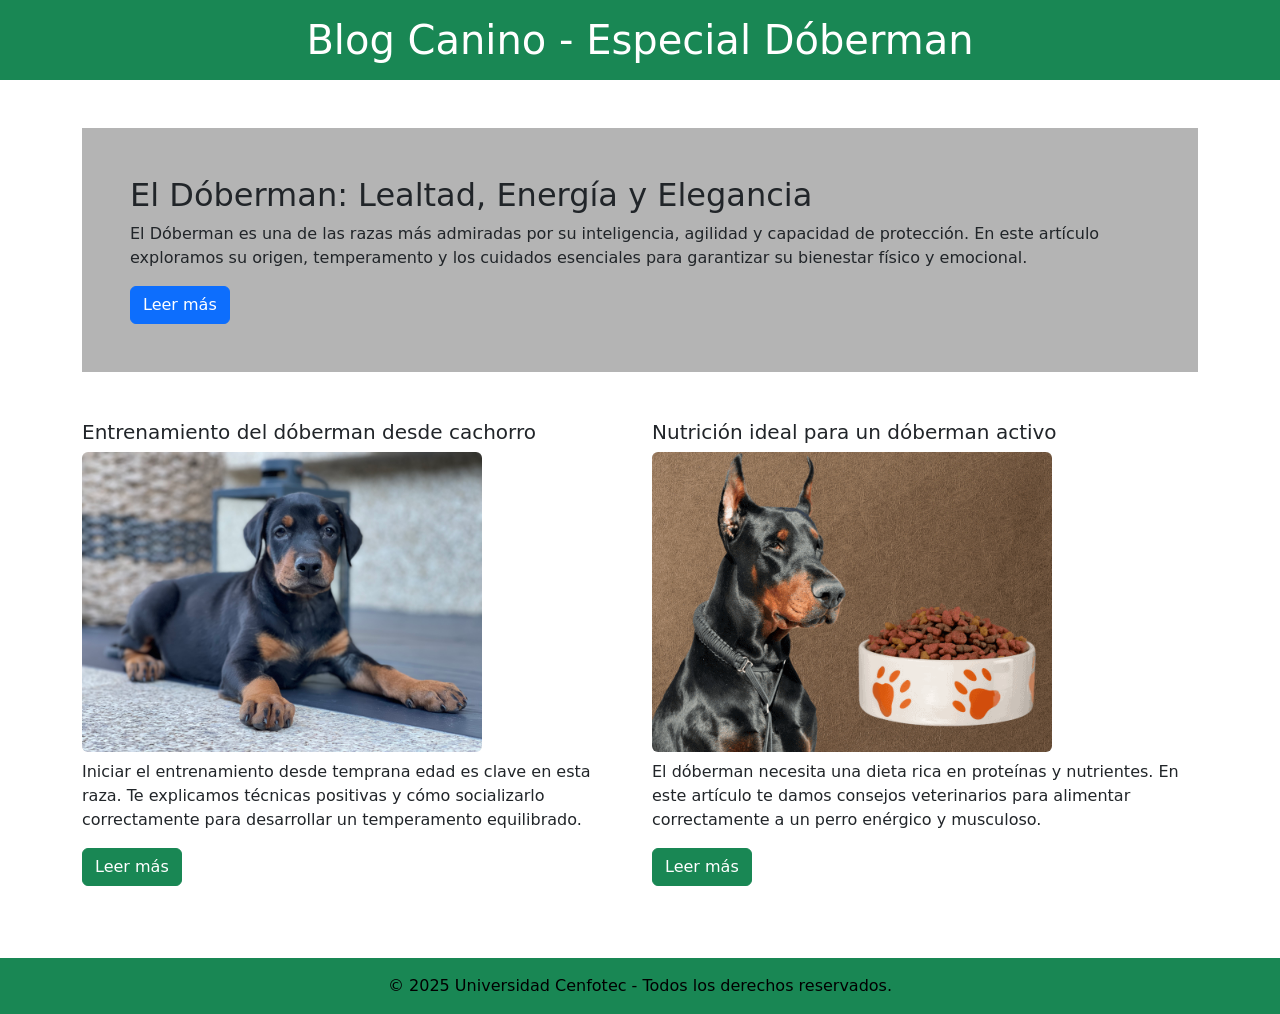
<file: Tarea2/reto10.html>
<!DOCTYPE html>
<html lang="es">
<head>
  <meta charset="UTF-8"/>
  <meta name="viewport" content="width=device-width, initial-scale=1.0"/>
  <title>Reto 10</title>
  <link href="imagenes/favicon.png" rel="icon"/>
  <link href="https://cdn.jsdelivr.net/npm/bootstrap@5.3.2/dist/css/bootstrap.min.css" rel="stylesheet"/>
  <link rel="stylesheet" href="css/index.css"/>
</head>
<body>

  <!-- header -->
  <header class="bg-success text-white text-center py-3">
    <h1 class="mb-0">Blog Canino - Especial Dóberman</h1>
  </header>

  <!-- MAIN -->
  <main class="container py-5">

    <!-- Articulo principal -->
    <div class="p-5 mb-5" style="background-color: #b4b4b4;"> <!-- color del cuadro gris-->
      <h2>El Dóberman: Lealtad, Energía y Elegancia</h2>
      <p>El Dóberman es una de las razas más admiradas por su inteligencia, agilidad y capacidad de protección. En este artículo exploramos su origen, temperamento y los cuidados esenciales para garantizar su bienestar físico y emocional.</p>
      <a href="https://ucenfotec.ac.cr/" target="_blank" class="btn btn-primary">Leer más</a>
    </div>

    <!-- Articulos secundarios -->
    <div class="row">

      <!-- Articulo 1 -->
      <div class="col-md-6 mb-4">
        <h5 class="mb-2">Entrenamiento del dóberman desde cachorro</h5>
        <img src="imagenes/doberman-cachorro.png" class="img-fluid rounded mb-2 w-80" alt="Dóberman cachorro" style="height: 300px; object-fit: cover;"> <!--Se modifica el ancho de la imagen-->
        <p>Iniciar el entrenamiento desde temprana edad es clave en esta raza. Te explicamos técnicas positivas y cómo socializarlo correctamente para desarrollar un temperamento equilibrado.</p>
        <a href="pdf/entrenamiento-doberman.pdf" target="_blank" class="btn btn-success">Leer más</a>
      </div>

      <!-- Articulo 2 -->
      <div class="col-md-6 mb-4">
        <h5 class="mb-2">Nutrición ideal para un dóberman activo</h5>
        <img src="imagenes/doberman-nutricion.png" class="img-fluid rounded mb-2 w-80" alt="Nutrición del dóberman" style="height: 300px; object-fit: cover;">
        <p>El dóberman necesita una dieta rica en proteínas y nutrientes. En este artículo te damos consejos veterinarios para alimentar correctamente a un perro enérgico y musculoso.</p>
        <a href="pdf/nutricion-doberman.pdf" target="_blank" class="btn btn-success">Leer más</a>
      </div>

    </div>
  </main>

  <!-- footer -->
  <footer class="bg-success text-black text-center py-3">
    <p class="mb-0">© 2025 Universidad Cenfotec - Todos los derechos reservados.</p>
  </footer>

</body>
</html>
</file>
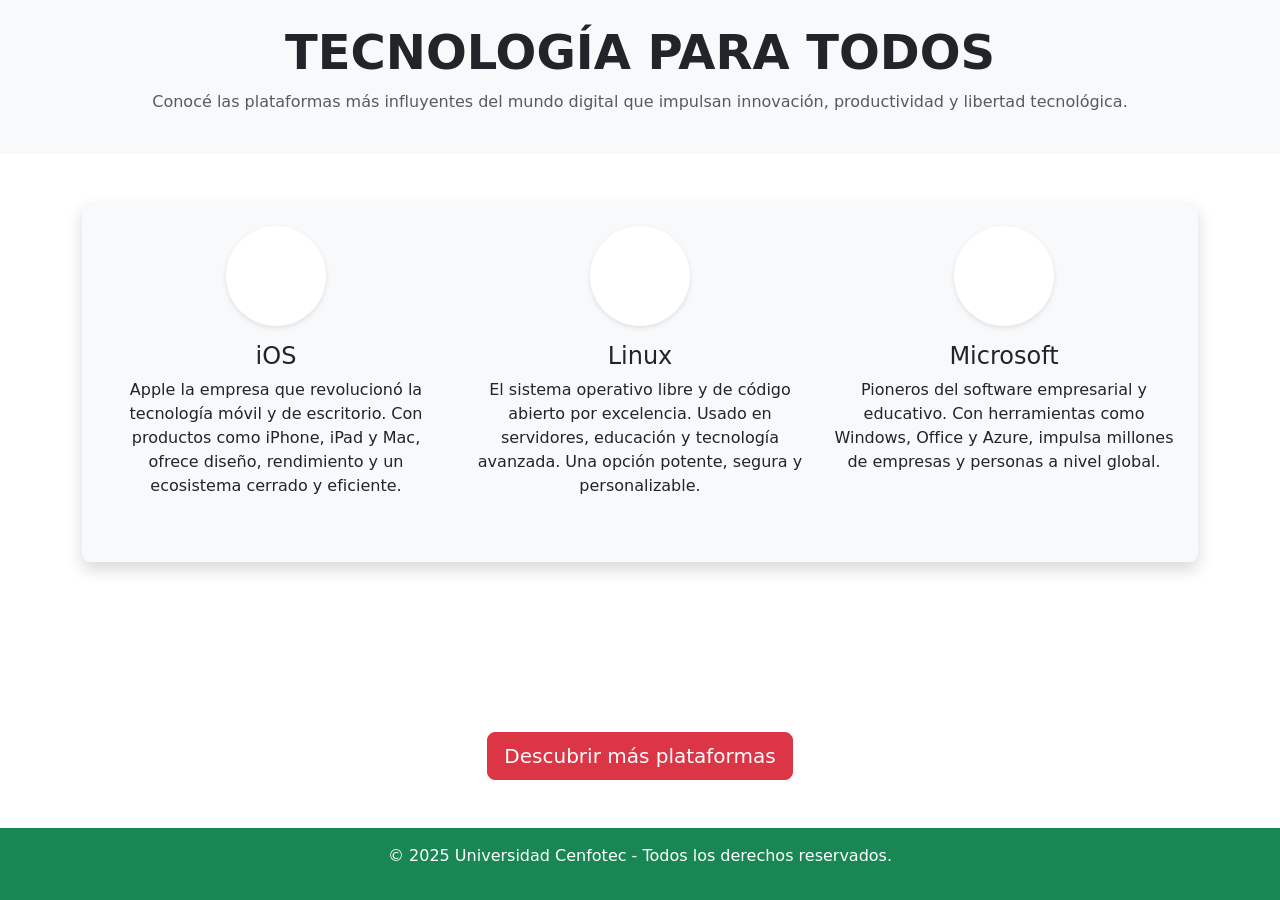
<file: Tarea2/reto2.html>
<!DOCTYPE html>
<html lang="es">
<head>
  <meta charset="UTF-8">
  <meta name="viewport" content="width=device-width, initial-scale=1.0">
  <title>Reto 2</title>
  <link href="imagenes/favicon.png" rel="icon">
   <link href="https://cdn.jsdelivr.net/npm/bootstrap@5.3.6/dist/css/bootstrap.min.css" rel="stylesheet" integrity="sha384-4Q6Gf2aSP4eDXB8Miphtr37CMZZQ5oXLH2yaXMJ2w8e2ZtHTl7GptT4jmndRuHDT" crossorigin="anonymous">
  <link href="css/index.css" rel="stylesheet">
  <link rel="stylesheet" href="https://unicons.iconscout.com/release/v4.0.8/css/line.css">
</head>
<body>
 <main class="flex-grow-1">
  <!-- Header -->
  <header class="bg-light text-center py-4">
    <h1 class="display-5 fw-bold">TECNOLOGÍA PARA TODOS</h1>
    <p class="text-muted">Conocé las plataformas más influyentes del mundo digital que impulsan innovación, productividad y libertad tecnológica.</p>
  </header>

  <!-- SECCIÓN PRINCIPAL -->
  <section class="container my-5">
  <div class="bg-light p-4 rounded-3 shadow">
    <div class="row text-center">
      
      <!-- Columna 1 -->
      <div class="col-md-4 mb-4">
        <div class="text-center">
          <div class="icono-circular">
            <i class="uil uil-apple" style="font-size: 60px;"></i>
          </div>
          <h4 class="mt-3">iOS</h4>
          <p>Apple la empresa que revolucionó la tecnología móvil y de escritorio. Con productos como iPhone, iPad y Mac, ofrece diseño, rendimiento y un ecosistema cerrado y eficiente.</p>
        </div>
      </div>

      <!-- Columna 2 -->
      <div class="col-md-4 mb-4">
        <div class="text-center">
          <div class="icono-circular">
            <i class="uil uil-linux" style="font-size: 60px;"></i>
          </div>
          <h4 class="mt-3">Linux</h4>
          <p>El sistema operativo libre y de código abierto por excelencia. Usado en servidores, educación y tecnología avanzada. Una opción potente, segura y personalizable.</p>
        </div>
      </div>

      <!-- Columna 3 -->
      <div class="col-md-4 mb-4">
        <div class="text-center">
          <div class="icono-circular">
            <i class="uil uil-microsoft" style="font-size: 60px;"></i>
          </div>
          <h4 class="mt-3">Microsoft</h4>
          <p>Pioneros del software empresarial y educativo. Con herramientas como Windows, Office y Azure, impulsa millones de empresas y personas a nivel global.</p>
        </div>
      </div>

    </div>
  </div>
</section>
</main>

    <!-- Botón central -->
    <div class="text-center mt-4">
      <a href="https://we-school.es/cuales-son-los-10-sistemas-operativos-mas-utilizados/" class="btn 	btn-danger btn-lg">Descubrir más plataformas</a>
    </div>
    <br><br>
  </section>

  <!-- Footer -->
  <footer class="bg-success text-white text-center p-3">
    <p>© 2025 Universidad Cenfotec - Todos los derechos reservados.</p>
  </footer>

</body>
</html>
</file>
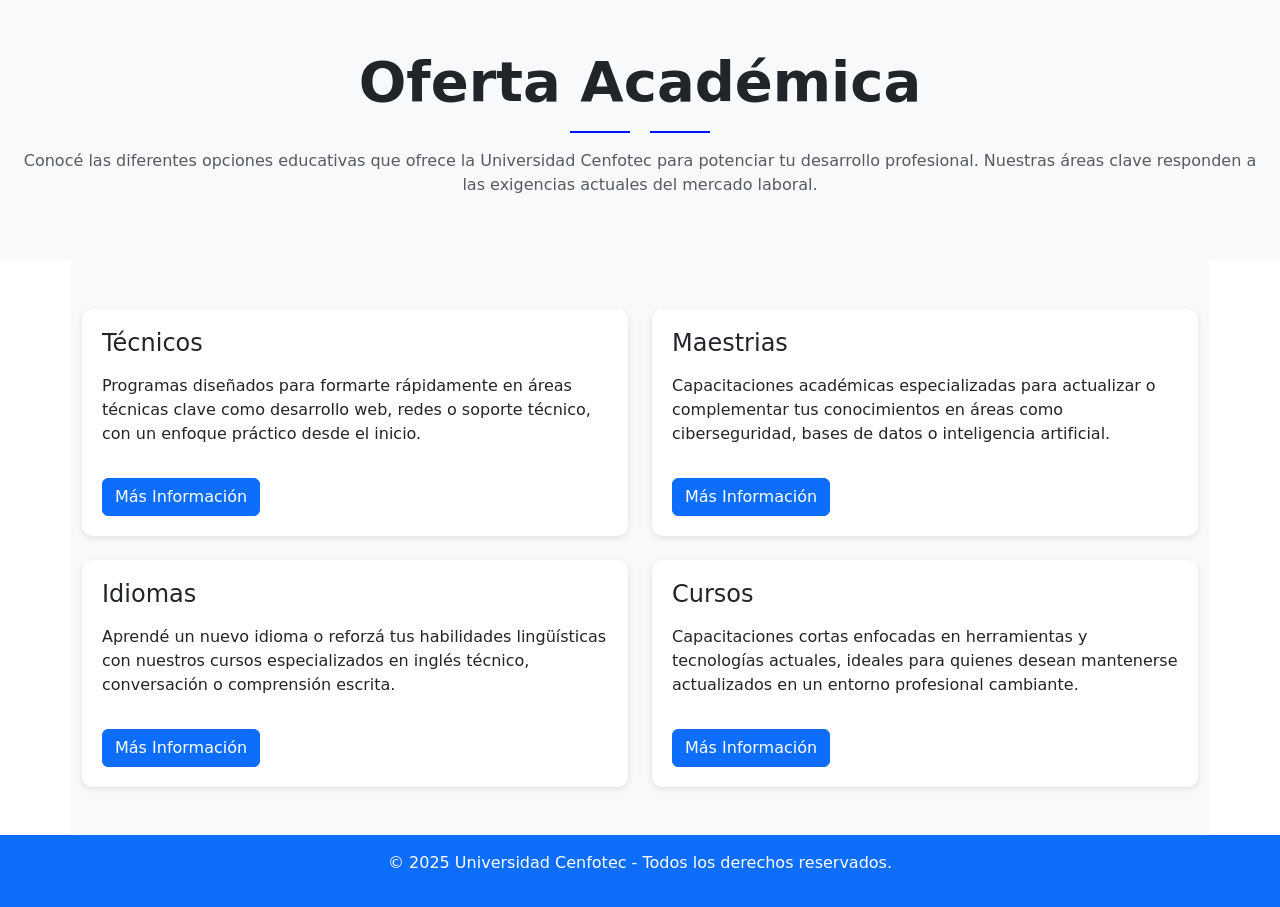
<file: Tarea2/reto3.html>
<!DOCTYPE html>
<html lang="es">
<head>
  <meta charset="UTF-8">
  <meta name="viewport" content="width=device-width, initial-scale=1.0">
  <title>Reto 3</title>
  <link href="imagenes/favicon.png" rel="icon">
  <link href="https://cdn.jsdelivr.net/npm/bootstrap@5.3.2/dist/css/bootstrap.min.css" rel="stylesheet">
  <link href="css/index.css" rel="stylesheet">
  <link rel="stylesheet" href="https://unicons.iconscout.com/release/v4.0.8/css/line.css">
</head>
<body>
 
  <!-- Header -->
  <header class="bg-light text-center py-5">
    <h1 class="display-4 fw-bold">Oferta Académica</h1>
    <div class="titulo-decorado my-3">
        <span class="linea"></span>
        <i class="uil uil-university icono-central"></i>
    <span class="linea"></span>
    </div>
    <p class="text-muted px-3">Conocé las diferentes opciones educativas que ofrece la Universidad Cenfotec para potenciar tu desarrollo profesional. Nuestras áreas clave responden a las exigencias actuales del mercado laboral.</p>
  </header>

  <!-- SECCIÓN PRINCIPAL -->
  <section class="container bg-light py-5 rounded-3">
    <div class="row g-4">
      
      <!-- TÉCNICOS -->
      <div class="col-md-6">
        <div class="card-opcion">
          <div>
            <h4 class="mb-3">Técnicos</h4>
            <p>Programas diseñados para formarte rápidamente en áreas técnicas clave como desarrollo web, redes o soporte técnico, con un enfoque práctico desde el inicio.</p>
          </div>
          <div class="mt-3">
            <a href="https://ucenfotec.ac.cr/tecnicos-cuatrimestrales/" class="btn btn-primary" target="_blank">Más Información</a>
          </div>
        </div>
      </div>

      <!-- MAESTRIAS -->
      <div class="col-md-6">
        <div class="card-opcion">
          <div>
            <h4 class="mb-3">Maestrias</h4>
            <p>Capacitaciones académicas especializadas para actualizar o complementar tus conocimientos en áreas como ciberseguridad, bases de datos o inteligencia artificial.</p>
          </div>
          <div class="mt-3">
            <a href="https://ucenfotec.ac.cr/maestrias/" class="btn btn-primary" target="_blank">Más Información</a>
          </div>
        </div>
      </div>

      <!-- IDIOMAS -->
      <div class="col-md-6">
        <div class="card-opcion">
          <div>
            <h4 class="mb-3">Idiomas</h4>
            <p>Aprendé un nuevo idioma o reforzá tus habilidades lingüísticas con nuestros cursos especializados en inglés técnico, conversación o comprensión escrita.</p>
          </div>
          <div class="mt-3">
            <a href="https://ucenfotec.ac.cr/higher-english-academy-neo/" class="btn btn-primary" target="_blank">Más Información</a>
          </div>
        </div>
      </div>

      <!-- CURSOS -->
      <div class="col-md-6">
        <div class="card-opcion">
          <div>
            <h4 class="mb-3">Cursos</h4>
            <p>Capacitaciones cortas enfocadas en herramientas y tecnologías actuales, ideales para quienes desean mantenerse actualizados en un entorno profesional cambiante.</p>
          </div>
          <div class="mt-3">
            <a href="https://ucenfotec.ac.cr/ecommerce/cursos-2/?v=324d8a1d3f81" class="btn btn-primary" target="_blank">Más Información</a>
          </div>
        </div>
      </div>

    </div>
  </section>
 
  <!-- Footer -->
  <footer class="bg-primary text-white text-center p-3">
    <p>© 2025 Universidad Cenfotec - Todos los derechos reservados.</p>
  </footer>

</body>
</html>
</file>
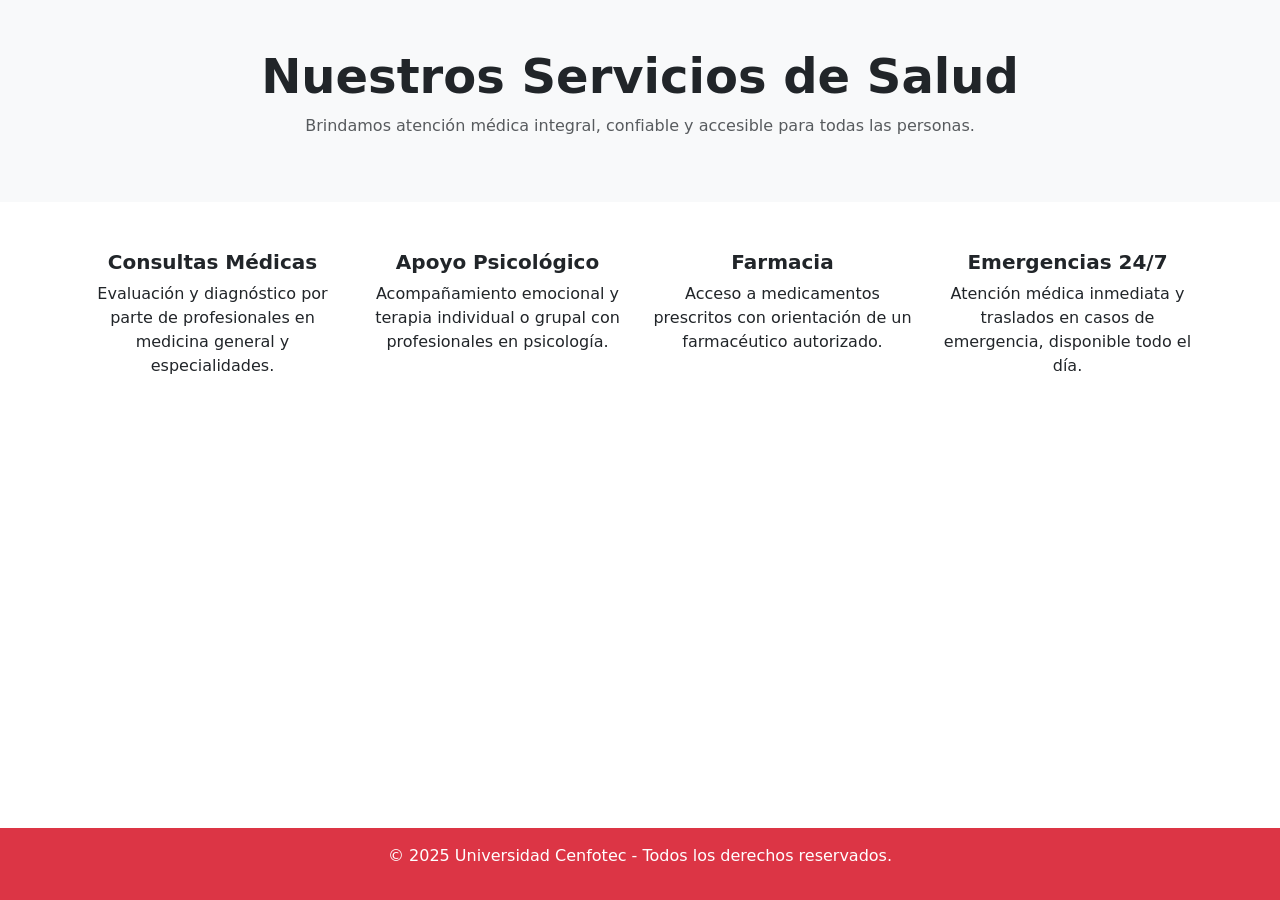
<file: Tarea2/reto4.html>
<!DOCTYPE html>
<html lang="es">
<head>
  <meta charset="UTF-8">
  <meta name="viewport" content="width=device-width, initial-scale=1.0">
  <title>Reto 4</title>
  <link href="imagenes/favicon.png" rel="icon">
  <link href="https://cdn.jsdelivr.net/npm/bootstrap@5.3.2/dist/css/bootstrap.min.css" rel="stylesheet">
  <link href="https://unicons.iconscout.com/release/v4.0.8/css/line.css" rel="stylesheet">
  <link href="css/index.css" rel="stylesheet">
</head>
<body>
  <main class="flex-grow-1">

    <!--Header-->
  <header class="bg-light text-center py-5">
    <h1 class="display-5 fw-bold">Nuestros Servicios de Salud</h1>
    <p class="text-muted">Brindamos atención médica integral, confiable y accesible para todas las personas.</p>
  </header>

  <!-- SECCIÓN PRINCIPAL -->
  <section class="container my-5">
    <div class="row text-center g-4">

      <!-- CONSULTAS MÉDICAS -->
      <div class="col-md-3">
        <i class="uil uil-stethoscope icono-salud"></i>
        <h5 class="fw-semibold">Consultas Médicas</h5>
        <p>Evaluación y diagnóstico por parte de profesionales en medicina general y especialidades.</p>
      </div>

      <!-- ORIENTACIÓN PSICOLÓGICA -->
      <div class="col-md-3">
        <i class="uil uil-user-md icono-salud"></i>
        <h5 class="fw-semibold">Apoyo Psicológico</h5>
        <p>Acompañamiento emocional y terapia individual o grupal con profesionales en psicología.</p>
      </div>

      <!-- FARMACIA -->
      <div class="col-md-3">
        <i class="uil uil-capsule icono-salud"></i>
        <h5 class="fw-semibold">Farmacia</h5>
        <p>Acceso a medicamentos prescritos con orientación de un farmacéutico autorizado.</p>
      </div>

      <!-- EMERGENCIAS 24/7 -->
      <div class="col-md-3">
        <i class="uil uil-ambulance icono-salud"></i>
        <h5 class="fw-semibold">Emergencias 24/7</h5>
        <p>Atención médica inmediata y traslados en casos de emergencia, disponible todo el día.</p>
      </div>

    </div>
  </section>
 </main>
 
  <!-- Footer -->
  <footer class="bg-danger text-white text-center p-3">
    <p>© 2025 Universidad Cenfotec - Todos los derechos reservados.</p>
  </footer>

</body>
</html>
</file>
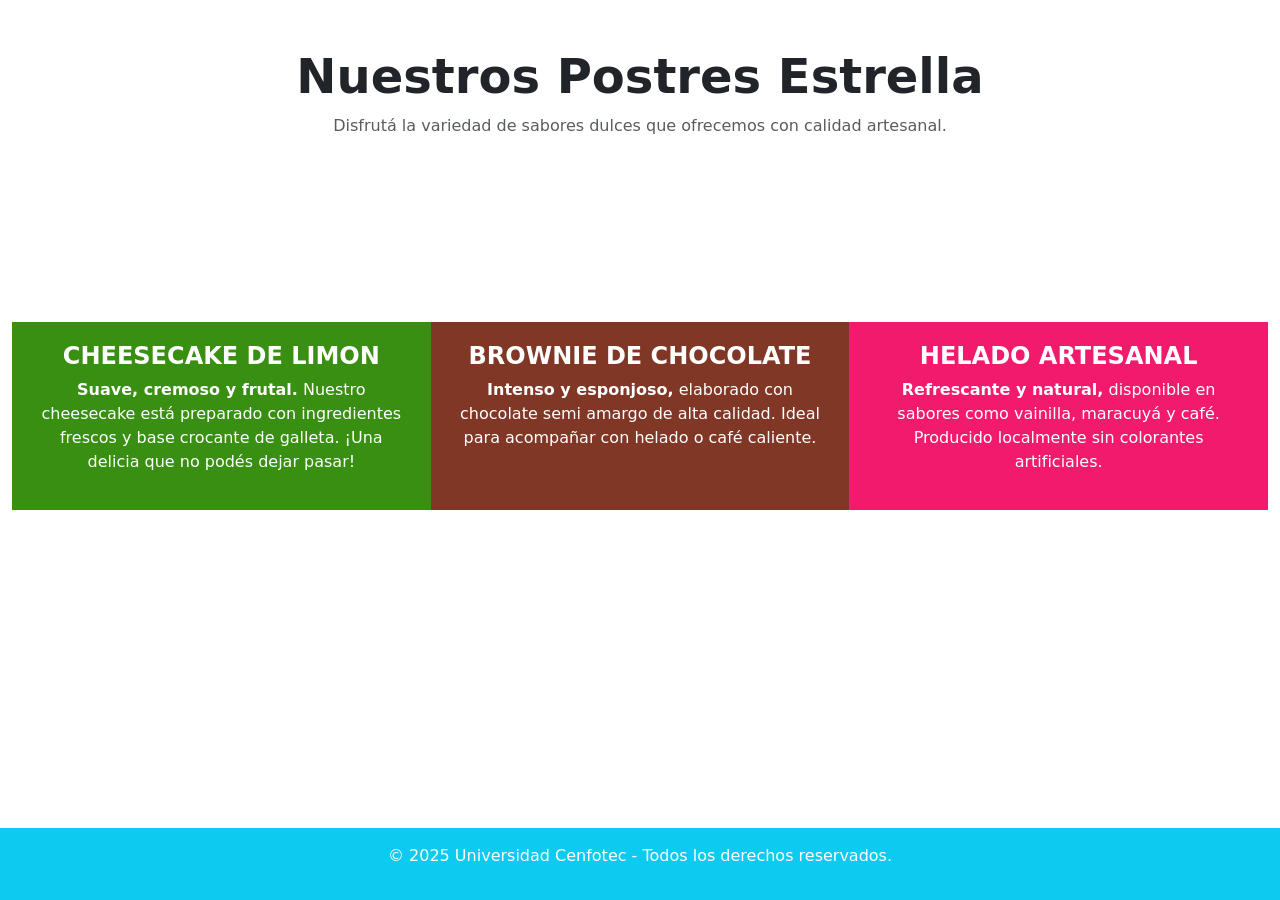
<file: Tarea2/reto5.html>
<!DOCTYPE html>
<html lang="es">
<head>
  <meta charset="UTF-8">
  <meta name="viewport" content="width=device-width, initial-scale=1.0">
  <title>Reto 5</title>
  <link href="imagenes/favicon.png" rel="icon">
  <link href="https://cdn.jsdelivr.net/npm/bootstrap@5.3.2/dist/css/bootstrap.min.css" rel="stylesheet">
  <link href="css/index.css" rel="stylesheet">  
</head>
<body>

 <main class="flex-grow-1">
  <!-- Header -->
  <header class="bg-ligth text-center py-5">
    <h1 class="display-5 fw-bold">Nuestros Postres Estrella</h1>
    <p class="text-muted">Disfrutá la variedad de sabores dulces que ofrecemos con calidad artesanal.</p>
  </header>

  <!-- SECCIÓN PRINCIPAL -->
  <section class="container-fluid mb-5">
    <br><br><br><br><br>
    <div class="row g-0 text-center"> <!--row g-0 elimina el espacio entre columnas-->
      
      <!-- CHEESECAKE -->
      <div class="col-md-4 columna-postre cheesecake">
        <h4 class="fw-bold">CHEESECAKE DE LIMON</h4>
        <p><strong>Suave, cremoso y frutal.</strong> Nuestro cheesecake está preparado con ingredientes frescos y base crocante de galleta. ¡Una delicia que no podés dejar pasar!</p>
      </div>

      <!-- BROWNIE -->
      <div class="col-md-4 columna-postre brownie">
        <h4 class="fw-bold">BROWNIE DE CHOCOLATE</h4>
        <p><strong>Intenso y esponjoso,</strong> elaborado con chocolate semi amargo de alta calidad. Ideal para acompañar con helado o café caliente.</p> <!-- strong resalta el texto en negrita-->
      </div>

      <!-- HELADO -->
      <div class="col-md-4 columna-postre helado">
        <h4 class="fw-bold">HELADO ARTESANAL</h4>
        <p><strong>Refrescante y natural,</strong> disponible en sabores como vainilla, maracuyá y café. Producido localmente sin colorantes artificiales.</p>
      </div>

    </div>
  </section>
  </main>

  <!-- Footer -->
  <footer class="bg-info text-white text-center p-3">
    <p>© 2025 Universidad Cenfotec - Todos los derechos reservados.</p>
  </footer>

</body>
</html>
</file>
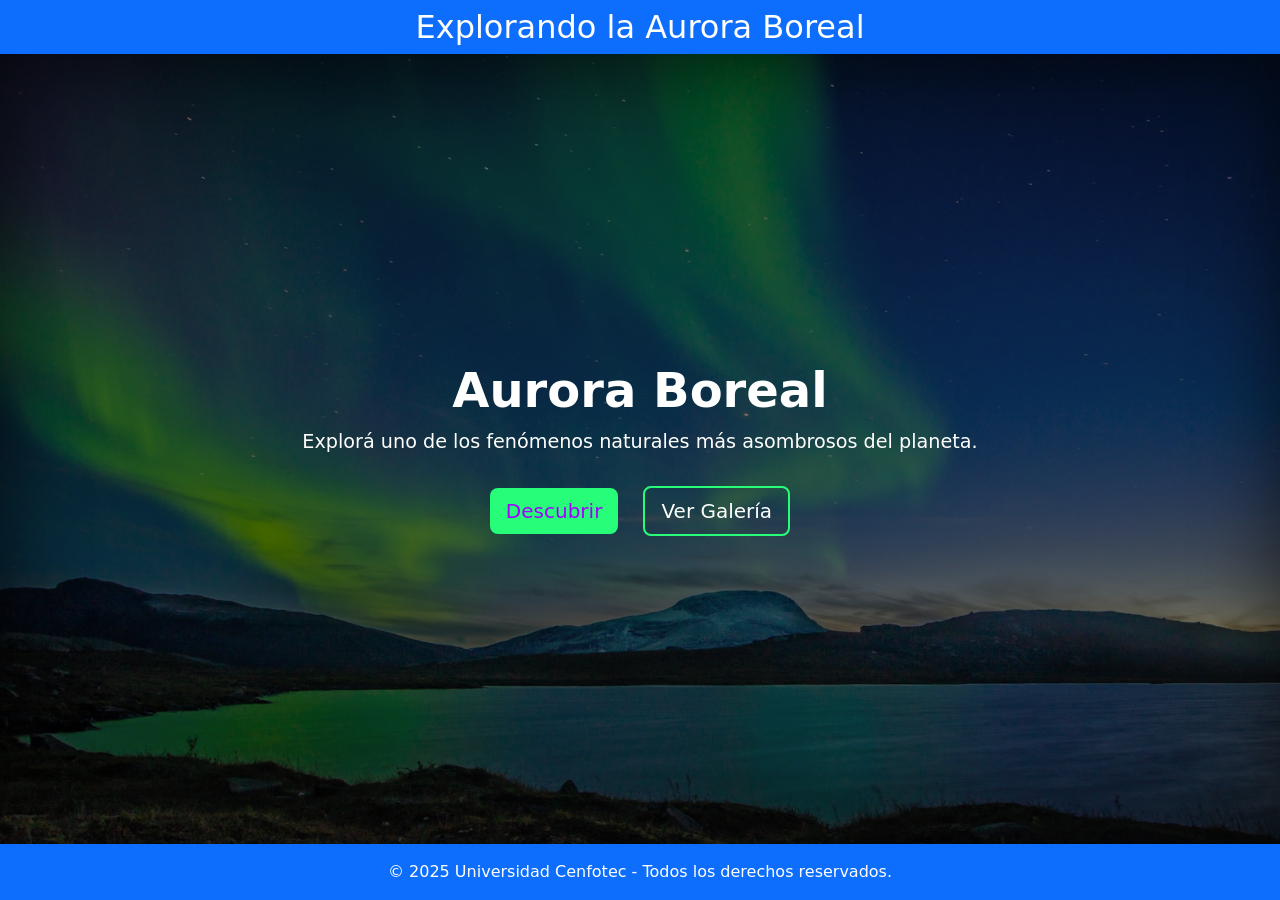
<file: Tarea2/reto6.html>
<!DOCTYPE html>
<html lang="es">
<head>
  <meta charset="UTF-8" />
  <meta name="viewport" content="width=device-width, initial-scale=1.0" />
  <title>Reto 6</title>
  <link href="imagenes/favicon.png" rel="icon" />
  <link href="https://cdn.jsdelivr.net/npm/bootstrap@5.3.2/dist/css/bootstrap.min.css" rel="stylesheet" />
  <link href="css/index.css" rel="stylesheet"> 

</head>
<body>
  <!-- Header -->
    <header class="bg-primary text-white text-center py-2">
        <h2 class="mb-0">Explorando la Aurora Boreal</h2>
    </header>  

  <!-- Banner section -->
  <section class="banner">
    <div>
      <h1>Aurora Boreal</h1>
      <p>Explorá uno de los fenómenos naturales más asombrosos del planeta.</p>
      <a href="https://guidetoiceland.is/es/reserva-viaje-vacaciones/vacaciones-y-paquetes-de-viaje" class="btn btn-aurora btn-lg">Descubrir</a>
      <a href="https://www.traveler.es/galerias/aurora-boreal-mejores-fotos" class="btn btn-outline-aurora btn-lg">Ver Galería</a>
    </div>
  </section>

  <!-- Footer -->
  <footer class="bg-primary text-white text-center py-3">
    <p class="mb-0">© 2025 Universidad Cenfotec - Todos los derechos reservados.</p>
  </footer>

</body>
</html>
</file>
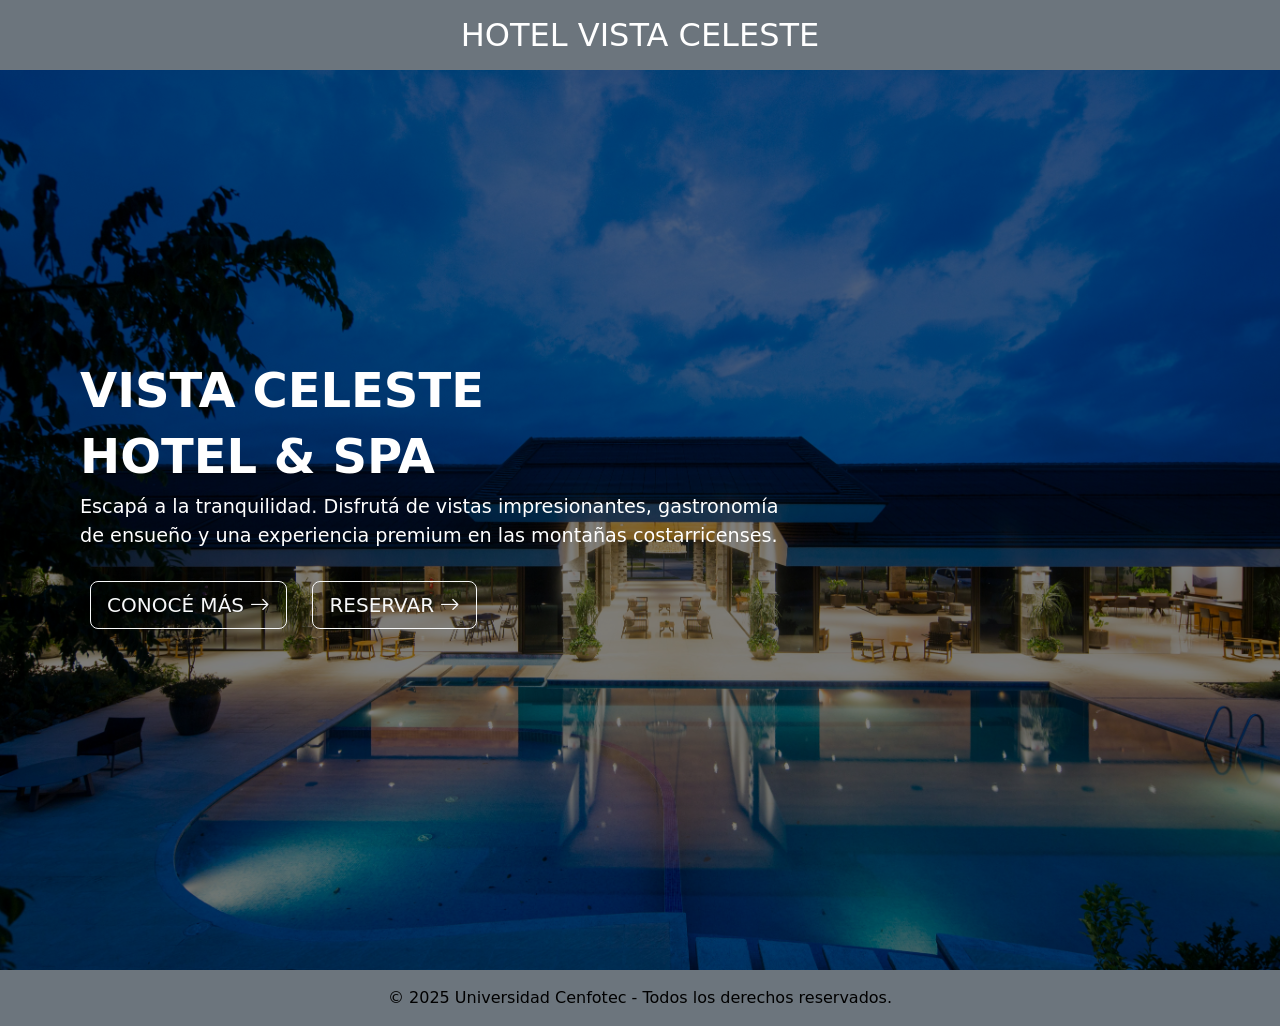
<file: Tarea2/reto8.html>
<!DOCTYPE html>
<html lang="es">
<head>
  <meta charset="UTF-8">
  <meta name="viewport" content="width=device-width, initial-scale=1.0">
  <title>Reto 8</title>
  <link href="imagenes/favicon.png" rel="icon">
  <link href="https://cdn.jsdelivr.net/npm/bootstrap@5.3.2/dist/css/bootstrap.min.css" rel="stylesheet">
  <link rel="stylesheet" href="https://cdn.jsdelivr.net/npm/bootstrap-icons@1.10.5/font/bootstrap-icons.css">
  <link rel="stylesheet" href="css/index.css">
  

</head>
<body>

  <!-- Header -->
  <header class="bg-secondary text-white text-center py-3">
    <h2 class="mb-0">HOTEL VISTA CELESTE</h2>
  </header>

 
  <main>
    <!-- SECTION -->
    <section class="r8-banner">
    <div class="r8-banner-content">
        <h1>VISTA CELESTE</h1>
        <h1>HOTEL & SPA</h1>
        <p>Escapá a la tranquilidad. Disfrutá de vistas impresionantes, gastronomía de ensueño y una experiencia premium en las montañas costarricenses.</p>
        <a href="https://es.wikipedia.org/wiki/Costa_Rica" target="_blank" class="btn btn-outline-light btn-lg">CONOCÉ MÁS <i class="bi bi-arrow-right"></i></a>
        <a href="https://ucenfotec.ac.cr/" target="_blank" class="btn btn-outline-light btn-lg">RESERVAR <i class="bi bi-arrow-right"></i></a>
    </div>
    </section>
  </main>

  <!-- Footer -->
  <footer class="bg-secondary text-black text-center py-3">
    <p class="mb-0">© 2025 Universidad Cenfotec - Todos los derechos reservados.</p>
  </footer>

</body>
</html>
</file>
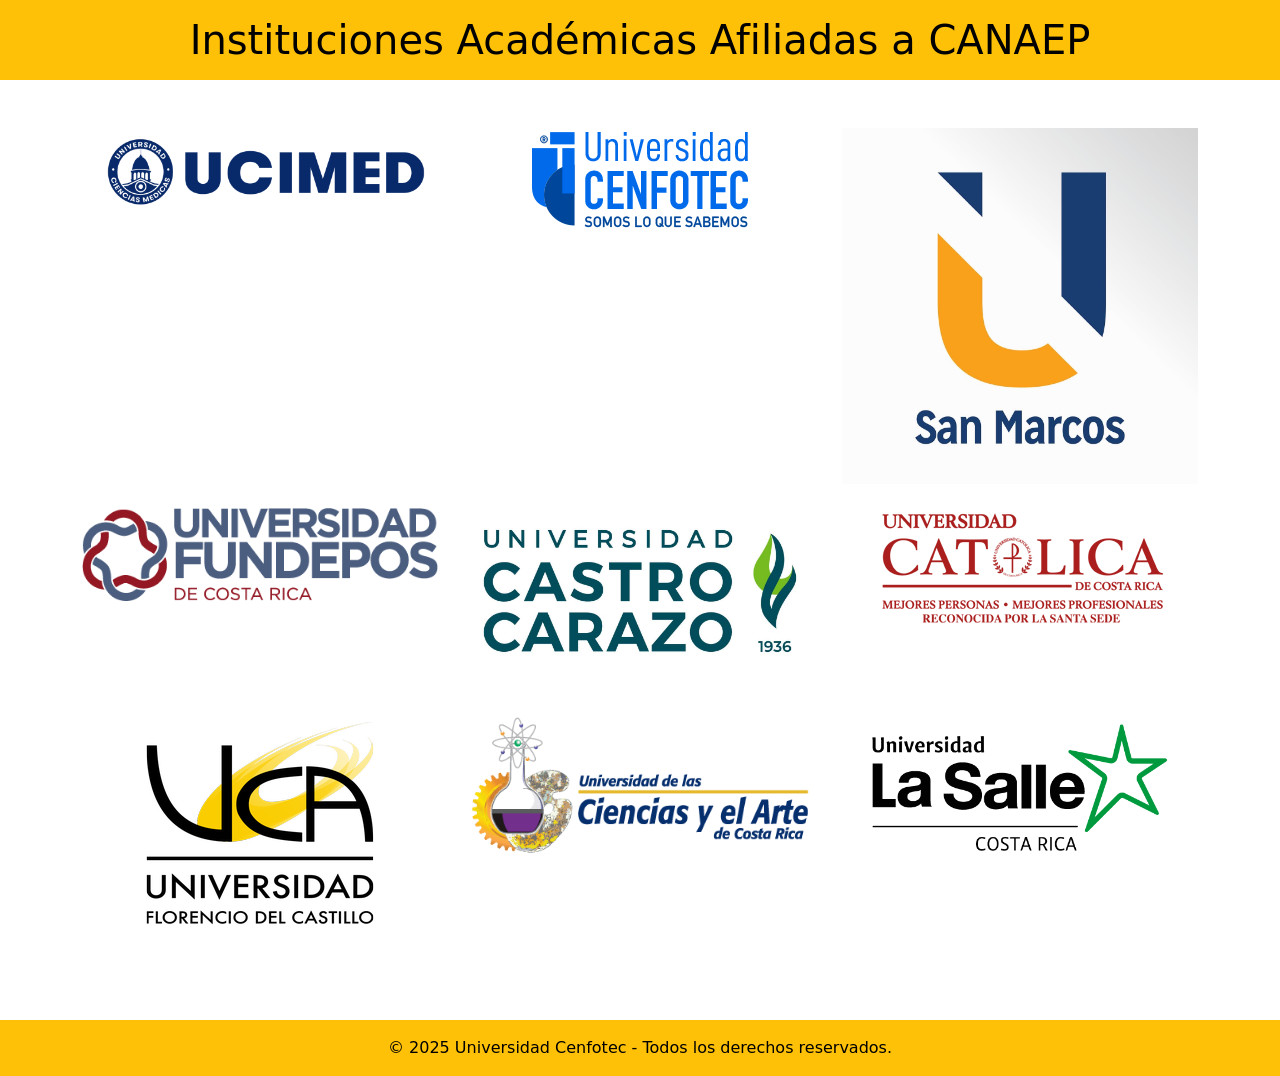
<file: Tarea2/reto9.html>
<!DOCTYPE html>
<html lang="es">
<head>
  <meta charset="UTF-8" />
  <meta name="viewport" content="width=device-width, initial-scale=1.0"/>
  <title>Reto 9</title>
  <link href="imagenes/favicon.png" rel="icon" />
  <link href="https://cdn.jsdelivr.net/npm/bootstrap@5.3.2/dist/css/bootstrap.min.css" rel="stylesheet" />
  <link rel="stylesheet" href="css/index.css" />
</head>
<body>

  <!-- Header -->
  <header class="bg-warning text-black text-center py-3">
    <h1 class="mb-0">Instituciones Académicas Afiliadas a CANAEP</h1>
  </header>

  <!-- SECTION -->
  <main>
    <section class="container py-5">
      <div class="row text-center">

        <!-- Logo 1 -->
        <div class="col-md-4 mb-4">
          <a href="https://www.ucimed.com/" target="_blank">
            <img src="imagenes/ucimed.png" class="img-fluid" alt="UCIMED">
          </a>
        </div>

        <!-- Logo 2 -->
        <div class="col-md-4 mb-4">
          <a href="https://ucenfotec.ac.cr/" target="_blank">
            <img src="imagenes/cenfotec.png" class="img-fluid" alt="Cenfotec">
          </a>
        </div>

        <!-- Logo 3 -->
        <div class="col-md-4 mb-4">
          <a href="https://www.usanmarcos.ac.cr/" target="_blank">
            <img src="imagenes/sanmarcos.png" class="img-fluid" alt="Universidad San Marcos">
          </a>
        </div>

        <!-- Logo 4 -->
        <div class="col-md-4 mb-4">
          <a href="https://www.fundepos.ac.cr/" target="_blank">
            <img src="imagenes/fundepos.png" class="img-fluid" alt="Fundepos">
          </a>
        </div>

        <!-- Logo 5 -->
        <div class="col-md-4 mb-4">
          <a href="https://www.castrocarazo.ac.cr/" target="_blank">
            <img src="imagenes/castrocarazo.png" class="img-fluid" alt="Castro Carazo">
          </a>
        </div>

        <!-- Logo 6 -->
        <div class="col-md-4 mb-4">
          <a href="https://www.ucatolica.ac.cr/" target="_blank">
            <img src="imagenes/ucatolica.png" class="img-fluid" alt="Universidad Católica">
          </a>
        </div>

        <!-- Logo 7 -->
        <div class="col-md-4 mb-4">
          <a href="https://uca.ac.cr/" target="_blank">
            <img src="imagenes/ucaflorencio.png" class="img-fluid" alt="Universidad Florencio del Castillo">
          </a>
        </div>

        <!-- Logo 8 -->
        <div class="col-md-4 mb-4">
          <a href="https://udelascienciasyelarte.ac.cr/" target="_blank">
            <img src="imagenes/ucacostarica.png" class="img-fluid" alt="Universidad de las Ciencias y el Arte">
          </a>
        </div>

        <!-- Logo 9 -->
        <div class="col-md-4 mb-4">
          <a href="https://www.ulasalle.ac.cr/" target="_blank">
            <img src="imagenes/ulasalle.png" class="img-fluid" alt="Universidad La Salle">
          </a>
        </div>

      </div>
    </section>
  </main>

  <!-- Footer -->
  <footer class="bg-warning text-black text-center py-3">
    <p class="mb-0">© 2025 Universidad Cenfotec - Todos los derechos reservados.</p>
  </footer>

</body>
</html>
</file>
<file: Examen/css/estilos.css>
body {
  font-family: 'Roboto', sans-serif;
}

video {
  object-fit: cover;
}


.bg-rojo {
  background-color: #b40000 !important;
}

/* Botón rojo sólido */
.btn-rojo {
  background-color: #b40000;
  color: white;
  border: none;
  transition: all 0.3s ease;
}

.btn-rojo:hover {
  background-color: #b40000;
  transform: scale(1.04);
}

/* Botón rojo con contorno */
.btn-outline-rojo {
  background-color: transparent;
  color: #b40000;
  border: 2px solid #b40000;
  transition: all 0.3s ease;
}

.btn-outline-rojo:hover {
  background-color: #b40000;
  color: white;
  transform: scale(1.05);
}

.galeria-img {
  transition: transform 0.4s ease, box-shadow 0.4s ease;
}

.galeria-img:hover {
  transform: scale(1.05);
  box-shadow: 0 4px 12px rgba(0,0,0,0.3);
}

.bg-metal {
  background-color: #f2f2f2;
}

input:focus {
  border-color: #b40000;
  box-shadow: 0 0 0 0.25rem rgba(179, 0, 0, 0.25);
}


html {
  scroll-behavior: smooth;
}

.whatsapp-float {
  position: fixed;
  bottom: 10px;
  left: 25px;
  /*background-color: #25d366;*/
  color: white;
  font-size: 28px;
  padding: 12px 16px;
  border-radius: 50%;
  text-align: center;
  z-index: 999;
  /*box-shadow: 0 4px 12px rgba(0,0,0,0.3);*/
  transition: transform 0.3s ease;
}

.whatsapp-float:hover {
  transform: scale(1.1);
  /*background-color: #20ba5a;*/
}


.galeria-img {
  width: 100%;
  height: 200px;
  object-fit: cover;
  transition: transform 0.4s ease, box-shadow 0.4s ease;
}

.galeria-img:hover {
  transform: scale(1.05);
  box-shadow: 0 8px 16px rgba(0,0,0,0.3);
}


.galeria-caption {
  transition: color 0.3s ease, transform 0.3s ease;
}

.galeria-img:hover + .galeria-caption {
  color: #b40000;
  transform: translateY(4px);
  font-weight: 500;
}


.seccion-experiencia {
  background-color: #f8f9fa;
  padding: 60px 20px;
}

.carrusel {
  overflow: hidden;
  max-width: 100%;
  position: relative;
  border-radius: 15px;
  box-shadow: 0 0 10px rgba(0,0,0,0.15);
}

.carrusel-track {
  display: flex;
  width: calc(35%); /* tamano 3 imágenes */
  animation: slide 15s infinite linear;
}

.carrusel-img {
  width: 100%;
  object-fit: cover;
}

@keyframes slide {
  0% { transform: translateX(0); }
  33% { transform: translateX(-45%); }
  66% { transform: translateX(35%); }
  100% { transform: translateX(0); }
}



@media (max-width: 576px) {
  .botones-landing {
    display: flex !important;
    flex-direction: column !important;
    align-items: center !important;
    gap: 12px !important;
    margin-top: 20px !important;
  }

  .botones-landing a {
    display: inline-block;
    width: 85%;
    text-align: center;
    margin: 5px 0;
  }
}


.parallax-cita {
  background-image: url("../imagenes/pistaparallax.jpg"); 
  background-size: cover;
  background-position: center;
  background-attachment: fixed;
  background-repeat: no-repeat;
  padding: 100px 20px;
  text-align: center;
  color: white;
}

.contenido-cita {
  background-color: rgba(0, 0, 0, 0.5);
  padding: 40px;
  border-radius: 10px;
  display: inline-block;
}

h2 {
  font-size: 40px;
  margin-bottom: 20px;
}

p {
  font-size: 18px;
  margin-bottom: 20px;
}


.video-section {
  background-color: #f5f5f5;
  padding: 80px 20px;
}

.video-container {
  position: relative;
  padding-bottom: 56.25%; /* 16:9 ratio*/
  height: 0;
  overflow: hidden;
  max-width: 100%;
  margin: 0 auto;
}

iframe {
  position: absolute;
  top: 0;
  left: 0;
  width: 100%;
  height: 100%;
  border-radius: 12px;
  box-shadow: 0 0 20px rgba(0, 0, 0, 0.2);
}


.map-responsive {
  position: relative;
  padding-bottom: 56.25%; /* 16:9 */
  height: 0;
  overflow: hidden;
  border-radius: 12px;
  box-shadow: 0 6px 16px rgba(0,0,0,.25);
}
.map-responsive iframe{
  position: absolute; top:0; left:0; width:100%; height:100%; border:0;
}


.info-final {
  background-color: #424a52;
  color: #f8f9fa;
  padding-top: 3rem;
  padding-bottom: 3rem;
}

.info-final a {
  text-decoration: none;
  color: #ffc107;
}

.info-final a:hover {
  color: white;
}

.info-final h5 {
  color: #f8f9fa;
  margin-bottom: 1rem;
}

.info-final ul {
  list-style: none;
  padding-left: 0;
}

.info-final ul li {
  padding-bottom: 6px;
  font-size: 15px;
}

.info-final p {
  font-size: 15px;
}

.redes-sociales a {
  font-size: 30px;
  margin: 0 10px;
  color: #ffffff;
  transition: color 0.3s ease;
  text-decoration: none;
}

.redes-sociales a:hover {
  color: #ffc107;
}


.seccion-pdf {
  background-color: #f8f9fa;
  color: #212529;
}

.seccion-pdf a.btn {
  font-weight: bold;
  padding: 12px 24px;
  font-size: 18px;
}


.submenu {
  display: flex !important;
  flex-direction: row !important;
  justify-content: center !important;
  align-items: center !important;
  gap: 20px !important;
}
.submenu a {
  margin: 0 !important;
}



.banner-parallax {
  min-height: 250px;
  display: flex;
  flex-direction: column;
  justify-content: center;
  align-items: center;
  color: #fff;
  text-align: center;
  /* Fondo parallax */
  background-image: url("../imagenes/bandera.jpg");
  background-attachment: fixed;   /* efecto parallax */
  background-size: cover;
  background-position: center;
  background-repeat: no-repeat;
  position: relative;
}
.banner-parallax::after {
  /* Oscurece un poco el fondo para resaltar el texto */
  content: "";
  position: absolute;
  inset: 0;
  background: rgba(0,0,0,0.45);
  z-index: 1;
}
.banner-parallax > * {
  position: relative;
  z-index: 2;
}


.h1-banner {
  font-size: 60px;
  margin-bottom: 20px;
}



/* Menú centrado también en móvil */
@media (max-width: 991.98px){
  .navbar-collapse{ text-align: center; }
  .navbar-nav{ margin-top: .5rem; }
}

/* Da espacio al primer bloque por el navbar fixed */
.has-nav{ padding-top: 72px; }  /* ajustá 72px si lo ves muy justo */





/* En móviles: más pequeño y centrado */
/* @media (max-width: 768px) {
  .hero-title {
    font-size: 2rem;
    text-align: center;
    line-height: 1.2;
    padding: 0 10px; /* un poco de margen lateral 
  }
}*/

/* En pantallas muy pequeñas tipo S8 o menos */
/* @media (max-width: 420px) {
  .hero-title {
    font-size: 1.7rem;
  }
}*/

.hero-title{
  
  font-size: clamp(1.6rem, 8vw, 4rem);
  line-height: 1.1;
  font-weight: 800;
  margin: 0;
  padding-inline: 12px;          
  text-align: center;
  text-wrap: balance;               
  text-shadow: 0 2px 16px rgba(0,0,0,.45);
}

.hero-subtitle{
  font-size: clamp(1rem, 3.2vw, 1.4rem);
  line-height: 1.35;
  margin-top: .5rem;
  padding-inline: 12px;
}


/* Barra pegajosa y con blur sutil */
.navbar {
  background: rgba(25,25,25,.85) !important;
  backdrop-filter: blur(6px);
}

/* Links del menú */
.navbar .nav-link {
  font-weight: 500;
  letter-spacing: .2px;
  color: #e9ecef !important;
}
.navbar .nav-link:hover,
.navbar .nav-link:focus {
  color: #ffc107 !important; 
}


.navbar-dark .navbar-toggler {
  border-color: #ffc107;
}
.navbar-dark .navbar-toggler:focus {
  box-shadow: 0 0 0 .15rem rgba(255,193,7,.35);
}
/* Icono hamburguesa amarillo */
.navbar-dark .navbar-toggler-icon {
  background-image: url("data:image/svg+xml,%3Csvg xmlns='http://www.w3.org/2000/svg' viewBox='0 0 30 30'%3E%3Cpath stroke='rgba(255,193,7,1)' stroke-linecap='round' stroke-miterlimit='10' stroke-width='2' d='M4 7h22M4 15h22M4 23h22'/%3E%3C/svg%3E");
}

/* Menú colapsado con fondo y padding */
@media (max-width: 991.98px){
  .navbar-collapse {
    background: #1a1a1a;
    border-radius: .75rem;
    padding: .75rem 1rem;
    margin-top: .5rem;
  }
  .navbar-nav .nav-link { padding: .6rem 1rem; text-align: center; }
}



.icon-card{
  background:#fff;
  border:1px solid rgba(0,0,0,.06);
  border-radius: 1rem;
  box-shadow: 0 4px 14px rgba(0,0,0,.06);
  transition: transform .25s ease, box-shadow .25s ease;
}
.icon-card:hover{
  transform: translateY(-4px);
  box-shadow: 0 10px 22px rgba(0,0,0,.12);
}
.icon-card i { line-height: 1; }
</file>
<file: Tarea3/css/estilos.css>
video {
  object-fit: cover;
}


.bg-rojo {
  background-color: #b40000 !important;
}

/* Botón rojo sólido */
.btn-rojo {
  background-color: #b40000;
  color: white;
  border: none;
  transition: all 0.3s ease;
}

.btn-rojo:hover {
  background-color: #b40000;
  transform: scale(1.04);
}

/* Botón rojo con contorno */
.btn-outline-rojo {
  background-color: transparent;
  color: #b40000;
  border: 2px solid #b40000;
  transition: all 0.3s ease;
}

.btn-outline-rojo:hover {
  background-color: #b40000;
  color: white;
  transform: scale(1.05);
}

.galeria-img {
  transition: transform 0.4s ease, box-shadow 0.4s ease;
}

.galeria-img:hover {
  transform: scale(1.05);
  box-shadow: 0 4px 12px rgba(0,0,0,0.3);
}

.bg-metal {
  background-color: #f2f2f2;
}

input:focus {
  border-color: #b40000;
  box-shadow: 0 0 0 0.25rem rgba(179, 0, 0, 0.25);
}


html {
  scroll-behavior: smooth;
}

.whatsapp-float {
  position: fixed;
  bottom: 10px;
  left: 25px;
  /*background-color: #25d366;*/
  color: white;
  font-size: 28px;
  padding: 12px 16px;
  border-radius: 50%;
  text-align: center;
  z-index: 999;
  /*box-shadow: 0 4px 12px rgba(0,0,0,0.3);*/
  transition: transform 0.3s ease;
}

.whatsapp-float:hover {
  transform: scale(1.1);
  /*background-color: #20ba5a;*/
}


.galeria-img {
  width: 100%;
  height: 200px;
  object-fit: cover;
  transition: transform 0.4s ease, box-shadow 0.4s ease;
}

.galeria-img:hover {
  transform: scale(1.05);
  box-shadow: 0 8px 16px rgba(0,0,0,0.3);
}


.galeria-caption {
  transition: color 0.3s ease, transform 0.3s ease;
}

.galeria-img:hover + .galeria-caption {
  color: #b40000;
  transform: translateY(4px);
  font-weight: 500;
}


.seccion-experiencia {
  background-color: #f8f9fa;
  padding: 60px 20px;
}

.carrusel {
  overflow: hidden;
  max-width: 100%;
  position: relative;
  border-radius: 15px;
  box-shadow: 0 0 10px rgba(0,0,0,0.15);
}

.carrusel-track {
  display: flex;
  width: calc(35%); /* tamano 3 imágenes */
  animation: slide 15s infinite linear;
}

.carrusel-img {
  width: 100%;
  object-fit: cover;
}

@keyframes slide {
  0% { transform: translateX(0); }
  33% { transform: translateX(-45%); }
  66% { transform: translateX(35%); }
  100% { transform: translateX(0); }
}



@media (max-width: 576px) {
  .botones-landing {
    display: flex !important;
    flex-direction: column !important;
    align-items: center !important;
    gap: 12px !important;
    margin-top: 20px !important;
  }

  .botones-landing a {
    display: inline-block;
    width: 85%;
    text-align: center;
    margin: 5px 0;
  }
}


.parallax-cita {
  background-image: url("../imagenes/pistaparallax.jpg"); 
  background-size: cover;
  background-position: center;
  background-attachment: fixed;
  background-repeat: no-repeat;
  padding: 100px 20px;
  text-align: center;
  color: white;
}

.contenido-cita {
  background-color: rgba(0, 0, 0, 0.5);
  padding: 40px;
  border-radius: 10px;
  display: inline-block;
}

h2 {
  font-size: 40px;
  margin-bottom: 20px;
}

p {
  font-size: 18px;
  margin-bottom: 20px;
}


.video-section {
  background-color: #f5f5f5;
  padding: 80px 20px;
}

.video-container {
  position: relative;
  padding-bottom: 56.25%; /* 16:9 ratio*/
  height: 0;
  overflow: hidden;
  max-width: 100%;
  margin: 0 auto;
}

iframe {
  position: absolute;
  top: 0;
  left: 0;
  width: 100%;
  height: 100%;
  border-radius: 12px;
  box-shadow: 0 0 20px rgba(0, 0, 0, 0.2);
}


.map-responsive {
  position: relative;
  padding-bottom: 50%; /* ratio */
  height: 0;
  overflow: hidden;
  max-width: 100%;

}


.info-final {
  background-color: #424a52;
  color: #f8f9fa;
  padding-top: 3rem;
  padding-bottom: 3rem;
}

.info-final a {
  text-decoration: none;
  color: #ffc107;
}

.info-final a:hover {
  color: white;
}

.info-final h5 {
  color: #f8f9fa;
  margin-bottom: 1rem;
}

.info-final ul {
  list-style: none;
  padding-left: 0;
}

.info-final ul li {
  padding-bottom: 6px;
  font-size: 15px;
}

.info-final p {
  font-size: 15px;
}
</file>
<file: Tarea2/css/index.css>
.card-servicio {
background-color: #f8f9fa; /* gris claro */
padding: 20px;
border-radius: 10px;
box-shadow: 0 2px 6px rgba(0,0,0,0.1);
height: 100%;
}

.icono-circular {
width: 100px;
height: 100px;
background-color: white;
border-radius: 50%;
margin: 0 auto 15px auto;
display: flex;
align-items: center;
justify-content: center;
box-shadow: 0 2px 5px rgba(0,0,0,0.1);
}

.icono-circular img {
width: 50px;
height: 50px;
}



.card-opcion {
    background-color: rgb(255, 255, 255);
    padding: 20px;
    border-radius: 10px;
    box-shadow: 0 2px 6px rgba(0,0,0,0.1);
    height: 100%;
    display: flex;
    flex-direction: column;
    justify-content: space-between;
}


.titulo-decorado {
  display: flex;
  align-items: center;
  justify-content: center;
  gap: 10px;
}

.titulo-decorado .linea {
  height: 2px;
  background-color: #0011ff; /* color linea */
  width: 60px;
}

.icono-central {
  font-size: 24px;
  color: #ff7300; /* color del icono */
}



.icono-salud {
    font-size: 50px;
    color: #ff0000; /* color de los iconos */
    margin-bottom: 15px;
}

.columna-postre {
    padding: 20px;
    color: white;
}

.cheesecake {
    background-color: #398f12; /* color del cuadro */
}
.brownie {
    background-color: #803726; /* color del cuadro */
}
.helado {
    background-color: #f11a6d; /* color del cuadro */
}


html, body {
  height: 100%;
  margin: 0;
  padding: 0;
  display: flex;
  flex-direction: column;
}

main {
  flex: 1;
}


/*reto6*/

body, html {
  margin: 0;
  padding: 0;
}

.banner {
  height: 100vh;
  background-image: url("../imagenes/auroraboreal.png"); /* cambia esto según el nombre de tu imagen */
  background-size: cover;
  background-position: center;
  background-repeat: no-repeat;
  background-blend-mode: overlay;
  background-color: rgba(0, 0, 0, 0.5); /* efecto de oscurecimiento */
  display: flex;
  align-items: center;
  justify-content: center;
  box-shadow: inset 0 0 80px rgba(0, 0, 0, 0.6);
  color: white;
  text-align: center;
  padding: 0 20px;
}

.banner h1 {
  font-size: 3rem;
  font-weight: bold;
}

.banner p {
  font-size: 1.2rem;
  margin-bottom: 30px;
}

.banner .btn {
  margin: 0 10px;
}


.btn-aurora {
  background-color: #28fd7a; /* color boton */
  color: rgb(162, 0, 255);
  border: none;
}

.btn-aurora:hover {
  background-color: #613ffa;
}

.btn-outline-aurora {
  background-color: transparent;
  border: 2px solid #28fd7a;
  color: #ffffff;
}

.btn-outline-aurora:hover {
  background-color: #613ffa;
  color: white;
}

/*reto 7*/

.galeria {
  padding: 50px 0;
}

.ih-item img {
  width: 100%;
  height: auto;
}



/*reto8*/


.r8-banner {
  background-image: url('../imagenes/hotel.jpg');
  background-size: cover;
  background-position: center;
  background-repeat: no-repeat;
  height: 100vh;
  display: flex;
  align-items: center; /* Cambiado: alinea vertical al centro */
  justify-content: flex-start; /* Alinea horizontal a la izquierda */
  padding-left: 80px;
  padding-right: 80px;
  color: white;
  background-blend-mode: darken;
  background-color: rgba(0, 0, 0, 0.5);
}

.r8-banner-content {
  max-width: 700px;
  text-align: left;
  margin-top: -50px; /* Opcional: para mover un poco más arriba */
}

.r8-banner h1 {
  font-size: 3rem;
  font-weight: bold;
}

.r8-banner p {
  font-size: 1.2rem;
  margin-bottom: 30px;
}

.r8-banner .btn {
  margin: 0 10px;
}
</file>
